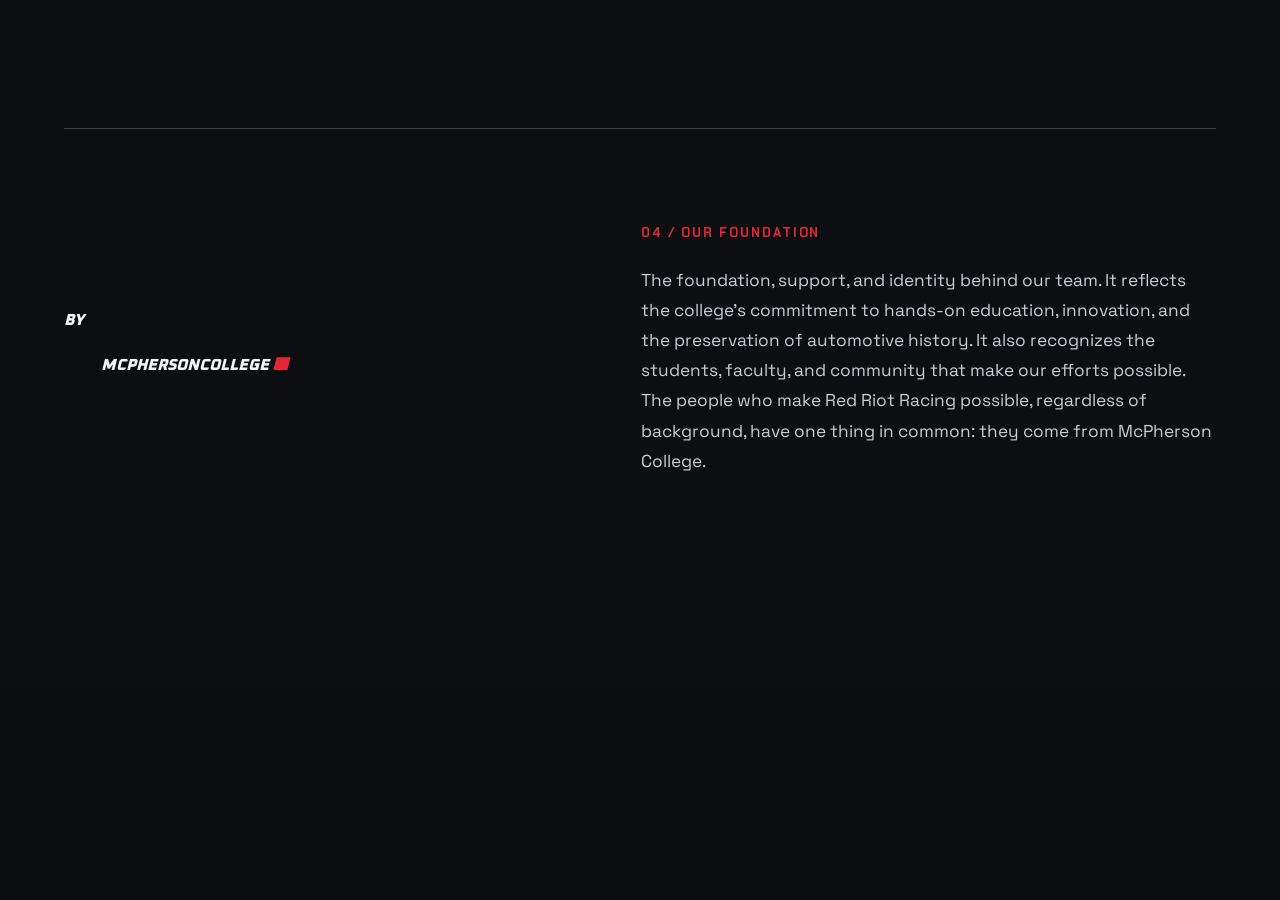
<file: preview.html>
<!doctype html><html><head><meta charset="utf-8"><meta name="viewport" content="width=device-width,initial-scale=1"><link rel="stylesheet" href="red-riot-racing/assets/editorial.css"></head><body style="margin:0;background:#0c0e12;color:white;"><section class="rr-v6-story section-space"><div class="shell"><div class="rr-v6-story-list"><article class="rr-v6-story-row rr-v65-college-story"><div class="rr-v6-story-name rr-v65-college-story-name" aria-label="By McPherson College"><span class="rr-v616-by">BY</span><span class="rr-v616-school"><span>McPHERSON</span><span>COLLEGE<span class="rr-v6-story-period">.</span></span></span></div><div class="rr-v6-story-detail"><span class="rr-v6-story-label">04 / OUR FOUNDATION</span><p>The foundation, support, and identity behind our team. It reflects the college’s commitment to hands-on education, innovation, and the preservation of automotive history. It also recognizes the students, faculty, and community that make our efforts possible. The people who make Red Riot Racing possible, regardless of background, have one thing in common: they come from McPherson College.</p></div></article></div></div></section></body></html>
</file>
<file: red-riot-racing/assets/editorial.css>
@import url('https://fonts.googleapis.com/css2?family=Barlow+Condensed:wght@200;300;400;500;600;700&family=Chakra+Petch:ital,wght@0,400;0,500;0,600;0,700;1,600;1,700&family=Oxanium:wght@300;400;500;600;700;800&family=IBM+Plex+Mono:wght@400;500;600&family=Space+Grotesk:wght@300;400;500;600;700&display=swap');
:root{--black:#0b0c0d;--ink:#111316;--charcoal:#191b1d;--mid:#292c2f;--line:#35383b;--red:#d72532;--red-bright:#f03a46;--paper:#e9e9e5;--white:#f5f5f1;--muted:#a5a7a9;--body:'Space Grotesk',Arial,sans-serif;--display:'Barlow Condensed','Roboto Condensed','Arial Narrow',Impact,sans-serif;--serif:'Chakra Petch','Arial Narrow',sans-serif;--mono:'IBM Plex Mono',monospace;--gutter:clamp(20px,5vw,88px)}
*,*::before,*::after{box-sizing:border-box}html{scroll-behavior:smooth}body{margin:0;background:var(--black);color:var(--white);font:400 16px/1.62 var(--body);-webkit-font-smoothing:antialiased}a{color:inherit;text-decoration:none}a:hover{color:var(--red-bright)}button,input{font:inherit}button{cursor:pointer}button:focus-visible,a:focus-visible{outline:2px solid var(--red-bright);outline-offset:5px}img{max-width:100%;display:block}h1,h2,h3,p{margin:0}p{color:var(--muted)}::selection{background:var(--red);color:white}.shell{width:100%;max-width:1740px;margin:auto;padding-inline:var(--gutter)}.mono,.eyebrow,.micro{font-family:var(--mono);text-transform:uppercase;letter-spacing:.15em;font-size:10px;font-weight:500;line-height:1.8}.red,.dot{color:var(--red-bright)}.dot{display:inline}.light{background:var(--paper);color:var(--ink)}.light p{color:#53595e}.light .eyebrow,.light .mono{color:#575c5f}.rich{font-family:var(--serif);font-weight:700;font-style:italic;letter-spacing:-.055em;text-transform:uppercase;display:inline-block;line-height:1.1}.display{font-family:var(--display);font-weight:300;line-height:.83;letter-spacing:-.035em;text-transform:uppercase}.outlined{-webkit-text-stroke:1px currentColor;color:transparent}.body-copy{max-width:525px;font-size:clamp(15px,1.4vw,18px);line-height:1.85}.view-link{display:inline-flex;align-items:center;gap:20px;border-bottom:1px solid currentColor;padding:10px 0;font-family:var(--mono);font-size:10px;letter-spacing:.1em;text-transform:uppercase;transition:gap .2s,color .2s}.view-link:hover{gap:30px}.view-link span{font-size:20px;font-family:Arial;line-height:1}.button{display:inline-flex;align-items:center;justify-content:space-between;gap:32px;background:var(--red);color:#fff;min-height:53px;padding:12px 18px;font:600 11px var(--mono);letter-spacing:.04em;text-transform:uppercase;transition:background .2s,transform .2s}.button:hover{background:#b51d2b;color:#fff;transform:translateY(-2px)}.button.ghost{background:transparent;border:1px solid #63676a;color:var(--white)}.button.ghost:hover{border-color:var(--red)}.button.pale{background:var(--ink)}
/* Persistent editorial navigation */
.top-strip{height:32px;background:#151719;border-bottom:1px solid #2c2f30;display:flex;align-items:center;justify-content:space-between;padding:0 var(--gutter);color:#b7b7b6}.top-strip span{font:500 9px var(--mono);letter-spacing:.14em;text-transform:uppercase}.top-strip b{color:var(--red);font-weight:500}.site-nav{position:relative;z-index:50;border-bottom:1px solid rgba(255,255,255,.16);background:var(--black)}.nav-inner{padding:12px var(--gutter);min-height:78px;display:flex;align-items:center;justify-content:space-between;gap:30px;max-width:1740px;margin:auto}.wordmark{display:flex;align-items:center;gap:11px;flex-shrink:0;color:var(--white);line-height:1}.brand-monogram{display:flex;align-items:center;justify-content:center;width:43px;height:43px;border:1px solid var(--red);font:700 29px/.8 var(--display);font-style:italic;letter-spacing:-.12em;padding-right:4px;color:var(--white)}.wordmark-main{display:block;font:600 25px/.82 var(--display);letter-spacing:.055em}.wordmark-sub{display:block;font:500 8px var(--mono);letter-spacing:.12em;margin-top:7px;color:#9b9fa1}.nav-links{display:flex;align-items:center;gap:clamp(13px,1.65vw,30px)}.nav-links a:not(.nav-sponsor){font:500 10px var(--mono);letter-spacing:.055em;text-transform:uppercase;color:#bcbebd;white-space:nowrap}.nav-links a:not(.nav-sponsor):hover,.nav-links .current{color:#fff!important}.nav-links .current::after{content:' ';display:block;height:2px;background:var(--red);margin-top:5px}.nav-sponsor{border:1px solid var(--red);padding:11px 16px;font:500 10px var(--mono);letter-spacing:.03em;white-space:nowrap}.nav-sponsor:hover{background:var(--red);color:#fff}.menu-toggle{display:none;border:1px solid #57595b;background:transparent;color:#fff;width:44px;height:42px;font-size:21px}
/* Hero: genuinely new visual composition */
.hero{min-height:760px;position:relative;overflow:hidden;background:radial-gradient(ellipse 60% 55% at 83% 28%,#242023 0,transparent 65%),#0b0c0d}.hero::before{content:'';position:absolute;inset:0;opacity:.13;background:linear-gradient(90deg,transparent calc(100% - 1px),#909090 calc(100% - 1px)) 0 0/12.5% 100%;pointer-events:none}.hero::after{content:'RR / 28';position:absolute;font:300 clamp(160px,25vw,390px)/1 var(--display);letter-spacing:-.03em;color:rgba(255,255,255,.023);right:-1vw;top:70px;white-space:nowrap;pointer-events:none}.hero-top{position:relative;z-index:2;display:flex;align-items:center;justify-content:space-between;padding-top:42px}.hero-top-right{display:flex;gap:45px;align-items:center}.index-circle{width:38px;height:38px;display:grid;place-items:center;border:1px solid var(--red);border-radius:50%;font:500 11px var(--mono);color:var(--red-bright)}.hero-grid{position:relative;z-index:1;display:grid;grid-template-columns:minmax(0,1.37fr) minmax(280px,.7fr);min-height:570px;align-items:center}.hero-copy{position:relative;z-index:3;padding-block:60px 84px}.hero-lede{color:#b9bfc0;display:flex;align-items:center;gap:15px;margin-bottom:27px}.hero-lede::before{content:'';height:1px;width:35px;background:var(--red)}.hero-title{font:300 clamp(90px,10.3vw,190px)/.72 var(--display);letter-spacing:-.034em;text-transform:uppercase;white-space:nowrap}.hero-title .line{display:block}.hero-title .last{margin-top:15px;display:flex;align-items:baseline;gap:.10em}.hero-title .rich{font-size:.88em;letter-spacing:-.055em;line-height:.7;white-space:nowrap;text-transform:none}.hero-title .period{color:var(--red-bright);margin-left:-.05em}.hero-bottom{margin-top:48px;display:flex;align-items:end;gap:35px}.hero-bottom .body-copy{max-width:290px;font-size:14px;line-height:1.75;color:#b2b4b7}.hero-bottom .button{flex-shrink:0}.hero-art{height:100%;position:relative;display:flex;align-items:flex-end;padding:0 0 60px 18px}.empty-bay{width:100%;min-height:355px;position:relative;border-left:1px solid #53565a;border-top:1px solid #53565a;border-right:1px solid #282a2c;border-bottom:1px solid #53565a;background:radial-gradient(ellipse at 60% 40%,#25282a 0%,#121416 65%);overflow:hidden}.empty-bay::before,.machine-bay::before,.portrait-space::before,.product-space::before{content:'';position:absolute;inset:0;background-image:linear-gradient(#fff 1px,transparent 1px),linear-gradient(90deg,#fff 1px,transparent 1px);background-size:45px 45px;opacity:.045;pointer-events:none}.empty-bay::after{content:'';position:absolute;width:130px;height:130px;border:1px solid #414649;left:50%;top:50%;transform:translate(-50%,-50%) rotate(45deg);opacity:.45}.bay-id{position:absolute;left:16px;top:15px;z-index:2;color:#adb0b0}.bay-center{position:absolute;left:22px;bottom:27px;z-index:2}.bay-center strong{display:block;font:300 clamp(42px,4vw,72px)/.88 var(--display);letter-spacing:-.01em;text-transform:uppercase;color:#eee}.bay-center span{display:block;margin-top:14px;color:#999}.bay-corner{position:absolute;right:19px;top:18px;color:var(--red-bright);font:500 12px var(--mono)}.hero-rail{position:relative;z-index:2;border-top:1px solid #494b4d;display:grid;grid-template-columns:repeat(3,1fr);padding-block:16px 25px;gap:10px}.hero-rail div{display:flex;gap:15px;align-items:center}.hero-rail em{font:600 italic 32px var(--serif);color:#c1bfc0}.hero-rail span{color:#a1a5a6}
/* expressive sections */
.section-space{padding:clamp(96px,10vw,178px) 0}.section-topline{display:flex;align-items:center;gap:16px;margin-bottom:47px}.section-topline::after{content:'';height:1px;flex:1;background:currentColor;opacity:.2}.section-number{font:500 12px var(--mono);color:var(--red)}.statement{font:300 clamp(68px,7.7vw,143px)/.87 var(--display);letter-spacing:-.035em;text-transform:uppercase}.statement .rich{font-size:1.05em}.intro-layout{display:grid;grid-template-columns:1.22fr .78fr;gap:clamp(40px,8vw,150px);align-items:end}.intro-layout .body-column{padding-bottom:10px;max-width:420px}.body-column .eyebrow{margin-bottom:22px}.body-column p{font-size:clamp(16px,1.55vw,19px);line-height:1.85;margin-bottom:34px}.intro-statement .line{display:block}.intro-statement .offset{margin-left:13%}.intro-statement .rich{margin-right:.1em}.number-band{display:grid;grid-template-columns:repeat(3,1fr);border-top:1px solid #babbb7;border-bottom:1px solid #babbb7;margin-top:85px}.number-band .item{padding:25px 18px 22px;border-right:1px solid #babbb7}.number-band .item:first-child{padding-left:0}.number-band .item:last-child{border:0}.number-band strong{font:300 clamp(54px,6.5vw,106px)/.85 var(--display);letter-spacing:-.03em;display:block}.number-band small{font:500 10px var(--mono);letter-spacing:.05em;text-transform:uppercase;color:#646968}.signature-band{display:flex;overflow:hidden;white-space:nowrap;background:var(--red);color:#fff;min-height:90px;align-items:center}.signature-band-inner{display:flex;gap:25px;white-space:nowrap;font:300 clamp(37px,5vw,77px)/1 var(--display);letter-spacing:.02em;text-transform:uppercase;padding:12px var(--gutter)}.signature-band i{font:italic 1.12em var(--serif);letter-spacing:-.05em}.signature-band b{font-weight:300;opacity:.55}
.machine-section{background:#161819;overflow:hidden}.machine-header{display:flex;align-items:end;justify-content:space-between;gap:40px;margin-bottom:45px}.machine-header .statement{font-size:clamp(67px,7vw,132px)}.machine-header .body-copy{max-width:345px}.machine-bay{position:relative;min-height:clamp(380px,43vw,690px);border:1px solid #494c4e;overflow:hidden;background:linear-gradient(140deg,#1e2123,#111314 55%,#1c1d1e)}.machine-bay .ghost-figure{position:absolute;top:3%;left:5%;font:200 clamp(210px,37vw,630px)/1 var(--display);letter-spacing:-.08em;color:#fff;opacity:.025;pointer-events:none}.machine-bay .cross{position:absolute;left:50%;top:50%;width:38px;height:38px;transform:translate(-50%,-50%);opacity:.42}.cross::before,.cross::after{content:'';position:absolute;background:var(--red)}.cross::before{width:1px;height:38px;left:50%}.cross::after{height:1px;width:38px;top:50%}.machine-bay .corner-id{position:absolute;top:28px;left:28px;color:#9fa3a5}.machine-bay .corner-year{position:absolute;right:28px;top:28px;color:var(--red-bright)}.machine-bay .corner-caption{position:absolute;bottom:28px;left:28px;max-width:420px}.corner-caption strong{font:300 clamp(45px,5.5vw,100px)/.8 var(--display);display:block}.corner-caption small{display:block;margin-top:20px;color:#979d9e}.machine-bay img{position:absolute;inset:0;width:100%;height:100%;object-fit:cover;z-index:2}.machine-bay.has-photo::before{display:none}.machine-footer{display:flex;justify-content:space-between;gap:20px;margin-top:22px;color:#979d9e}.machine-footer .view-link{color:#fff}
.road{padding:clamp(100px,11vw,190px) 0}.road-head{display:grid;grid-template-columns:.65fr 1fr;align-items:end;gap:40px}.road-head h2{font:300 clamp(85px,12.5vw,225px)/.75 var(--display);letter-spacing:-.06em}.road-head h2 span{display:block}.road-head .rich{font-size:.68em}.road-head .lead{max-width:340px;margin-left:auto}.road-head .lead .eyebrow{display:block;margin-bottom:25px}.road-head .lead p{font-size:18px;line-height:1.7}.road-rule{height:1px;background:#b8b9b5;margin:65px 0 0}.road-steps{display:grid;grid-template-columns:repeat(4,1fr)}.step{border-right:1px solid #b7bab5;min-height:290px;padding:25px 27px 18px;display:flex;flex-direction:column;gap:30px}.step:first-child{padding-left:0}.step:last-child{border-right:0}.step-top{display:flex;justify-content:space-between;color:#646a6b}.step-num{font:200 clamp(75px,7vw,120px)/.85 var(--display);letter-spacing:-.05em;color:#202326}.step h3{font:500 clamp(32px,3vw,54px)/.94 var(--display);letter-spacing:0;text-transform:uppercase}.step p{font-size:12px;max-width:220px;line-height:1.8;color:#6b7273}.road-outro{display:flex;align-items:center;justify-content:space-between;border-top:1px solid #b8bab5;padding-top:25px;margin-top:10px;gap:25px}
/* sponsor: no fake partner names */
.partner-section{background:#0b0c0d;position:relative;overflow:hidden}.partner-section::before{content:'PARTNER';position:absolute;font:300 35vw/.75 var(--display);letter-spacing:-.05em;color:rgba(255,255,255,.02);right:-5%;top:6%;pointer-events:none}.partner-grid{display:grid;grid-template-columns:1.1fr .9fr;gap:clamp(40px,9vw,160px);position:relative;z-index:1}.partner-copy h2{font-size:clamp(79px,9vw,170px)}.partner-copy h2 .rich{font-size:.95em}.partner-copy p{margin:30px 0;max-width:440px}.partner-slot{display:grid;grid-template-columns:1fr 1fr;gap:12px;align-content:center;padding-top:100px}.partner-slot .sponsor-tile{min-height:140px;border:1px solid #4c4e50;display:flex;align-items:center;justify-content:center;flex-direction:column;gap:10px;background:#141617;text-align:center}.sponsor-tile .plus{font:300 35px var(--display);color:var(--red)}.sponsor-tile small{color:#83888a;font:500 9px var(--mono);letter-spacing:.06em}.sponsor-tile.filled{padding:16px;gap:5px}.sponsor-tile.filled img{max-height:60px;max-width:85%;object-fit:contain}.sponsor-tile.filled strong{font:500 16px var(--body)}.sponsor-tile.filled a{font:500 9px var(--mono);color:var(--red-bright)}.partner-slot .sponsor-tile:first-child{grid-column:1/3;min-height:160px}
.people-news{background:#d8d9d5;color:#151718;padding:clamp(90px,10vw,175px) 0}.people-news .eyebrow{color:#676d6e}.people-news .row{display:grid;grid-template-columns:1fr 1fr;gap:clamp(55px,8vw,130px)}.people-news h2{font:300 clamp(77px,7vw,135px)/.85 var(--display);letter-spacing:-.04em;text-transform:uppercase;margin:20px 0 25px}.people-news .rich{font-size:1em}.people-news .panel-line{border-top:1px solid #929896;margin-top:30px;padding-top:25px;display:flex;justify-content:space-between;align-items:center}.people-news p{max-width:400px}.merch-tease{background:var(--paper);color:var(--ink);padding:clamp(95px,11vw,180px) 0;overflow:hidden}.merch-tease .grid{display:grid;grid-template-columns:1fr .9fr;gap:50px;align-items:center}.merch-tease h2{font:300 clamp(70px,9vw,175px)/.8 var(--display);letter-spacing:-.04em;text-transform:uppercase}.merch-tease .rich{font-size:1em}.merch-tease p{max-width:330px;margin:26px 0}.merch-tease .product-space{height:350px;background:#d0d1cc;border:1px solid #b7bab6;position:relative;overflow:hidden;display:flex;align-items:center;justify-content:center}.merch-tease .product-space::before{background-image:linear-gradient(#121212 1px,transparent 1px),linear-gradient(90deg,#121212 1px,transparent 1px);opacity:.04}.product-space strong{font:300 120px/.7 var(--display);color:#aaaead}.product-space .mono{position:absolute;bottom:22px;left:24px;color:#4f5354}.closing{background:var(--red);padding:clamp(100px,11vw,180px) 0;color:white}.closing .eyebrow{color:#ffd9dc}.closing h2{font:300 clamp(85px,13.5vw,248px)/.77 var(--display);letter-spacing:-.055em;text-transform:uppercase;margin:35px 0 50px}.closing h2 .rich{display:block;font-size:.78em}.closing .button{background:#111314}.closing .button:hover{background:#383c3e}.closing .foot{display:flex;justify-content:space-between;gap:35px;align-items:flex-end}.closing .foot p{color:#ffe9e9;max-width:380px}
/* inner pages: expressive, varied art direction */
.page-hero{min-height:520px;padding:72px 0 55px;position:relative;overflow:hidden;background:linear-gradient(130deg,#0b0c0d,#1b1d1f)}.page-hero::after{content:attr(data-ghost);position:absolute;right:-2%;bottom:-5%;font:200 350px/.75 var(--display);color:rgba(255,255,255,.025);pointer-events:none}.page-hero-inner{position:relative;z-index:2;display:grid;grid-template-columns:1.4fr .6fr;align-items:end;gap:30px}.page-hero .eyebrow{display:block;color:#babdbe;margin-bottom:52px}.page-hero h1{font:300 clamp(90px,11.3vw,190px)/.77 var(--display);letter-spacing:-.043em;text-transform:uppercase}.page-hero h1 .rich{font-size:.85em}.page-hero p{max-width:345px;font-size:16px;line-height:1.75;align-self:end;margin-bottom:4px}.page-hero-rule{height:1px;background:#444749;margin-top:65px}.page-hero-meta{display:flex;align-items:center;justify-content:space-between;padding:18px 0 0;color:#8b9192}.editorial-two{display:grid;grid-template-columns:1fr 1fr;gap:clamp(50px,10vw,170px);align-items:start}.editorial-two h2{font:300 clamp(65px,7vw,134px)/.84 var(--display);text-transform:uppercase;letter-spacing:-.035em}.editorial-two p+p{margin-top:24px}.editorial-two .body-copy{max-width:540px}.text-page .body-copy{padding-top:24px}.note-panel{border:1px solid #9da39f;padding:28px;margin-top:32px}.note-panel .eyebrow{display:block;margin-bottom:10px}.note-panel p{font-size:14px}.portrait-grid{display:grid;grid-template-columns:repeat(3,1fr);gap:15px;margin-top:60px}.portrait-card{border:1px solid #4d5153;background:#151719;min-width:0}.portrait-space{height:clamp(250px,27vw,450px);position:relative;display:flex;align-items:center;justify-content:center;overflow:hidden}.portrait-space::after{content:'+';font:300 85px var(--display);color:#4c5355}.portrait-space img{position:absolute;inset:0;width:100%;height:100%;object-fit:cover;z-index:1}.portrait-info{padding:20px 23px 28px;border-top:1px solid #4d5153}.portrait-info h3{font:400 42px/.95 var(--display);text-transform:uppercase}.portrait-info .eyebrow{color:var(--red-bright);display:block;margin-top:10px}.portrait-info p{font-size:13px;margin-top:14px}.leadership-pending{grid-column:1/-1;display:grid;grid-template-columns:1fr 1fr 1fr;gap:15px}.leadership-pending .portrait-card:nth-child(2){transform:translateY(40px)}.leadership-pending .portrait-card:nth-child(3){transform:translateY(80px)}.timeline-page{padding-block:105px 140px}.timeline-page .road-steps{grid-template-columns:repeat(4,1fr)}.timeline-page-intro{margin:30px 0 60px;max-width:580px;font-size:18px}.timeline-list{border-top:1px solid #b8bab6}.timeline-row{display:grid;grid-template-columns:.3fr 1fr .6fr;gap:30px;border-bottom:1px solid #b8bab6;padding:30px 0;align-items:baseline}.timeline-row h3{font:400 clamp(34px,4.2vw,76px)/.95 var(--display)}.timeline-row p{font-size:13px}.timeline-row small{font:500 10px var(--mono);letter-spacing:.1em;color:#626a69}.quote-band{background:var(--red);padding:90px var(--gutter);text-align:center;color:white}.quote-band p{max-width:1100px;margin:0 auto;font:600 italic clamp(38px,5vw,88px)/1.1 var(--serif);color:white}.sponsor-detail{display:grid;grid-template-columns:1fr 1fr;gap:100px}.sponsor-detail h2{font:300 clamp(60px,7.3vw,130px)/.85 var(--display);text-transform:uppercase}.sponsor-detail p{margin:25px 0}.sponsor-list{display:grid;grid-template-columns:repeat(3,1fr);gap:16px;margin-top:55px}.sponsor-list .sponsor-tile{min-height:210px;border:1px solid #888e8b;display:flex;align-items:center;justify-content:center;flex-direction:column;gap:14px;text-align:center;padding:20px}.sponsor-list .sponsor-tile .plus{font:300 55px var(--display);color:var(--red)}.sponsor-list .sponsor-tile strong{font:500 22px var(--display);text-transform:uppercase}.sponsor-list .sponsor-tile small{color:#6c7273;font:500 10px var(--mono)}.sponsor-list a{color:var(--red);font:500 11px var(--mono)}.feed-layout{display:grid;grid-template-columns:.8fr 1.2fr;gap:clamp(30px,8vw,140px);align-items:start}.feed-layout h2{font:300 clamp(70px,7vw,135px)/.87 var(--display);text-transform:uppercase;letter-spacing:-.04em;margin:20px 0 30px}.feed-wrap{background:#1a1d1e;border:1px solid #3e4345;padding:clamp(16px,3vw,35px)}.feed-head{display:flex;justify-content:space-between;align-items:center;border-bottom:1px solid #3e4345;padding-bottom:19px;margin-bottom:25px}.feed-head .eyebrow{color:var(--red-bright)}.embed-fallback{font-size:12px;margin-top:12px}.embed-fallback a{text-decoration:underline;color:#fff}.updates-grid{display:grid;grid-template-columns:repeat(3,1fr);gap:16px}.update-item{border:1px solid #4a5052;padding:27px;min-height:240px}.update-item time{color:var(--red-bright);font:500 10px var(--mono)}.update-item h3{font:400 41px/.95 var(--display);margin:25px 0;text-transform:uppercase}.update-item p{font-size:13px}.merch-display{display:grid;grid-template-columns:repeat(3,1fr);gap:17px}.merch-display .product{border:1px solid #959d9b;background:#dedfda}.merch-display .product-space{height:300px;border-bottom:1px solid #aaa;display:flex;align-items:center;justify-content:center;position:relative;overflow:hidden}.merch-display .product-space strong{font:300 clamp(90px,12vw,190px)/.8 var(--display);color:#c0c3be}.merch-display .product-caption{padding:20px;display:flex;justify-content:space-between;align-items:center}.merch-display .product-caption h3{font:400 37px var(--display);text-transform:uppercase}.merch-display .product-caption span{font:500 10px var(--mono);color:var(--red)}.contact-layout{display:grid;grid-template-columns:1fr .85fr;gap:clamp(40px,9vw,165px)}.contact-layout h2{font:300 clamp(70px,7vw,125px)/.85 var(--display);text-transform:uppercase;margin:15px 0 30px}.contact-list{border-top:1px solid #999f9b;margin-top:50px}.contact-list .line{display:flex;justify-content:space-between;align-items:center;border-bottom:1px solid #999f9b;gap:20px;padding:22px 0}.contact-list .line span{font:500 11px var(--mono);text-transform:uppercase}.contact-list .line a{font:500 clamp(16px,2vw,25px) var(--body);overflow-wrap:anywhere}.contact-list .line.muted a{color:#858987}
/* Footer */
.footer{background:#101214;border-top:1px solid #36393a;padding:82px 0 22px}.footer-grid{display:grid;grid-template-columns:1.45fr .7fr .7fr;gap:50px}.footer .wordmark-main{font-size:34px}.footer .wordmark-sub{font-size:9px}.footer-description{max-width:335px;font-size:14px;line-height:1.8;margin-top:32px}.footer-heading{display:block;font:500 10px var(--mono);letter-spacing:.14em;color:var(--red-bright);text-transform:uppercase;margin-bottom:20px}.footer-links{display:flex;flex-direction:column;gap:13px}.footer-links a,.footer-links span{color:#b5b8b7;font-size:13px}.footer-links a:hover{color:#fff}.footer-bottom{border-top:1px solid #36393a;margin-top:75px;padding-top:17px;display:flex;justify-content:space-between;gap:20px;color:#858c8c;font:500 9px/1.7 var(--mono);letter-spacing:.07em;text-transform:uppercase}
/* motion, responsiveness */
.reveal{opacity:0;transform:translateY(24px);transition:opacity .8s ease,transform .8s ease}.reveal.visible{opacity:1;transform:translateY(0)}.faint-watermark{font:300 155px var(--display);color:#aab0ad;opacity:.16}.spacer-sm{height:55px}.spacer-lg{height:115px}.social-inline{display:flex;gap:20px;flex-wrap:wrap;margin-top:25px}.social-inline a{font:500 11px var(--mono);text-transform:uppercase;border-bottom:1px solid;padding-bottom:5px}.divider-thin{height:1px;background:#414648;margin:50px 0}.white-text{color:#f3f3f0}
@media(max-width:1180px){.nav-links{gap:14px}.nav-links a:not(.nav-sponsor){font-size:9px}.nav-sponsor{font-size:9px}.hero-title{font-size:10vw}.hero-bottom{flex-wrap:wrap}.hero-grid{grid-template-columns:1.3fr .75fr}.partner-grid{gap:55px}.road-steps .step{padding-inline:17px}}
@media(max-width:880px){.top-strip span:last-child{display:none}.nav-inner{min-height:72px}.menu-toggle{display:block}.nav-links{display:none;position:absolute;top:100%;left:0;right:0;background:#121416;padding:20px var(--gutter) 30px;flex-direction:column;align-items:stretch;gap:18px;border-bottom:1px solid #383c3e}.nav-links.open{display:flex}.nav-links a:not(.nav-sponsor){font-size:12px;padding:6px 0}.nav-sponsor{text-align:center}.hero{min-height:0}.hero-grid{grid-template-columns:1fr}.hero-copy{padding:80px 0 25px}.hero-title{font-size:clamp(80px,13.5vw,130px)}.hero-art{padding:10px 0 50px}.empty-bay{min-height:250px}.hero-rail{grid-template-columns:1fr 1fr}.hero-rail div:last-child{display:none}.intro-layout,.partner-grid,.people-news .row,.road-head,.merch-tease .grid,.editorial-two,.sponsor-detail,.contact-layout,.feed-layout{grid-template-columns:1fr}.partner-slot{padding-top:0}.road-head .lead{margin-left:0}.road-steps,.timeline-page .road-steps{grid-template-columns:repeat(2,1fr)}.step:nth-child(2){border-right:0}.step:nth-child(1),.step:nth-child(2){border-bottom:1px solid #b7bab5}.step:nth-child(3){padding-left:0}.portrait-grid{grid-template-columns:repeat(2,1fr)}.leadership-pending{grid-template-columns:1fr 1fr}.leadership-pending .portrait-card:nth-child(3){display:none}.machine-header{display:block}.machine-header .body-copy{margin-top:30px}.page-hero-inner{grid-template-columns:1fr}.page-hero p{margin-top:30px}.footer-grid{grid-template-columns:1.2fr 1fr;gap:40px}.footer-grid>div:first-child{grid-column:1/-1}.sponsor-list,.updates-grid,.merch-display{grid-template-columns:repeat(2,1fr)}}
@media(max-width:570px){.top-strip{height:30px}.top-strip span{font-size:8px}.hero-top-right{gap:12px}.hero-top-right span:first-child{display:none}.hero-top{padding-top:25px}.hero-copy{padding-top:65px}.hero-title{font-size:clamp(62px,15vw,92px)}.hero-title .last{display:block;margin-top:10px}.hero-title .rich{font-size:1.06em}.hero-bottom{margin-top:35px;display:block}.hero-bottom .body-copy{max-width:350px}.hero-bottom .button{margin-top:24px}.hero-rail{grid-template-columns:1fr 1fr;padding-block:14px}.hero-rail em{font-size:25px}.hero-rail span{font-size:8px}.section-space{padding:90px 0}.statement,.machine-header .statement{font-size:clamp(66px,14vw,90px)}.intro-statement .offset{margin-left:0}.number-band{margin-top:55px}.number-band .item{padding:15px 7px}.number-band strong{font-size:51px}.number-band small{font-size:8px;letter-spacing:0}.signature-band{min-height:70px}.signature-band-inner{font-size:35px}.machine-bay{min-height:360px}.machine-bay .corner-caption{bottom:25px;left:20px}.machine-bay .corner-caption strong{font-size:55px}.machine-footer{flex-direction:column}.road-head h2{font-size:105px}.road-steps,.timeline-page .road-steps{grid-template-columns:1fr}.step{min-height:200px;border-right:0!important;border-bottom:1px solid #b7bab5;padding:24px 0!important}.road-outro{display:block}.road-outro .view-link{margin-top:20px}.partner-copy h2{font-size:86px}.partner-slot .sponsor-tile{min-height:120px}.partner-slot .sponsor-tile:first-child{min-height:135px}.people-news h2{font-size:80px}.merch-tease h2{font-size:85px}.merch-tease .product-space{height:280px}.closing h2{font-size:clamp(83px,19vw,130px)}.closing .foot{flex-direction:column;align-items:flex-start}.page-hero{min-height:440px;padding:55px 0 35px}.page-hero h1{font-size:clamp(81px,17vw,125px)}.page-hero .eyebrow{margin-bottom:40px}.page-hero-rule{margin-top:35px}.page-hero-meta{font-size:8px}.portrait-grid,.leadership-pending{grid-template-columns:1fr}.leadership-pending .portrait-card:nth-child(2){transform:none}.leadership-pending .portrait-card:nth-child(3){display:block;transform:none}.portrait-space{height:310px}.timeline-row{grid-template-columns:1fr;gap:10px}.timeline-row h3{font-size:48px}.sponsor-list,.updates-grid,.merch-display{grid-template-columns:1fr}.feed-wrap{padding:12px}.feed-head{display:block}.feed-head a{display:block;margin-top:10px}.footer{padding-top:65px}.footer-grid{grid-template-columns:1fr 1fr;gap:35px 20px}.footer-bottom{display:block}.footer-bottom span{display:block;margin-bottom:10px}.contact-list .line{display:block}.contact-list .line a{display:block;margin-top:12px}}
@media(prefers-reduced-motion:reduce){html{scroll-behavior:auto}.reveal{opacity:1;transform:none;transition:none}.button{transition:none}}

/* RED RIOT V3 / ENGINEERING TYPOGRAPHY AND LAYOUT FIXES */
:root{--futuristic:'Oxanium','Chakra Petch',sans-serif}
body{overflow-x:clip}
.display,.statement,.page-hero h1{line-height:.98}
.rich{font-family:'Chakra Petch','Arial Narrow',sans-serif!important;font-style:italic;font-weight:700;letter-spacing:-.055em;vertical-align:baseline}
/* Each process item has its own space: no scrolling marquee or clipped words. */
.signature-band{min-height:0;overflow:visible;display:block;padding:clamp(34px,4.6vw,76px) 0;background:#d91d2f;position:relative;isolation:isolate}
.signature-band::before{content:'';position:absolute;inset:0;pointer-events:none;opacity:.075;background:repeating-linear-gradient(130deg,transparent 0 130px,#3d0613 130px 160px,transparent 160px 240px)}
.signature-band-inner{position:relative;width:min(100%,1740px);margin:auto;display:grid;grid-template-columns:repeat(6,minmax(0,1fr));gap:clamp(8px,1.1vw,20px);padding:0 var(--gutter);white-space:normal;align-items:center}
.process-item{position:relative;display:flex;flex-direction:column;gap:5px;min-width:0;padding-top:23px;font:300 clamp(19px,2.2vw,43px)/1.1 'Barlow Condensed',sans-serif;letter-spacing:-.025em;text-transform:uppercase;color:#fff;white-space:nowrap}
.process-item::before{content:attr(data-step);position:absolute;top:0;font:500 10px/1 var(--mono);letter-spacing:.14em;color:#ffd7dc}
.process-item:not(:last-child)::after{content:'+';position:absolute;right:-.12em;top:37%;font:300 clamp(14px,1.8vw,28px) var(--display);color:#ffb5bd;transform:translateX(50%)}
.process-item:nth-child(even){transform:translateY(14px)}
.process-item.accent{font-family:'Chakra Petch',sans-serif;font-weight:700;font-style:italic;letter-spacing:-.07em;transform:translateY(13px) skew(-5deg)}
/* Road to 2028. No awkward 20/28 split; clean editorial title and reserved technical bay. */
.road-head-v3{grid-template-columns:minmax(0,1.2fr) minmax(0,.8fr);align-items:stretch;gap:clamp(32px,6vw,95px);min-height:420px}
.road-head-v3 .road-title-wrap{display:flex;flex-direction:column;align-items:flex-start;justify-content:center;min-width:0}
.road-kicker{display:block;margin-bottom:44px;color:#555b5e}
.road-head-v3 h2{font:300 clamp(75px,8.1vw,157px)/.86 var(--display);letter-spacing:-.035em;white-space:nowrap}
.road-head-v3 h2 .road-year{font:500 clamp(82px,9vw,174px)/1 'Oxanium',sans-serif;letter-spacing:-.095em;display:block;margin-top:13px;white-space:nowrap}
.road-lead-rule{margin-top:37px;padding-left:23px;border-left:2px solid var(--red);max-width:570px}
.road-lead-rule p{font:500 clamp(12px,1.2vw,16px)/1.8 var(--mono);letter-spacing:.02em;color:#585d61}
.road-tech-graphic{position:relative;min-height:360px;align-self:stretch;display:grid;place-items:center;overflow:hidden}
.road-tech-orbits{position:absolute;inset:10% -20% -10% 0;border-radius:50% 0 0 0;border-top:1px solid #cfd0ca;background:repeating-radial-gradient(ellipse at 95% 95%,transparent 0 36px,rgba(57,59,61,.095) 37px,transparent 38px 75px);opacity:.85}
.road-placeholder{position:relative;z-index:1;width:78%;min-height:205px;display:flex;flex-direction:column;justify-content:space-between;align-items:flex-start;padding:20px;border:1px solid #bfc2bd;background:rgba(233,233,229,.78)}
.road-placeholder strong{font:600 clamp(34px,3.5vw,69px)/.88 var(--futuristic);letter-spacing:-.06em;color:#1b1d1e}
.road-placeholder .mono{font-size:9px;color:#646c6e}
.tech-cross{position:absolute;z-index:3;font:300 27px var(--mono);color:#888d8d}.tech-cross-a{top:13%;right:3%}.tech-cross-b{bottom:12%;left:2%}
.road-standalone-year{font:500 clamp(88px,12vw,190px)/1 'Oxanium',sans-serif!important;letter-spacing:-.09em!important;white-space:nowrap}
/* Leadership: no hanging serif overlap; offset emphatic PEOPLE in modern italic. */
.leadership-statement{display:flex;flex-direction:column;align-items:flex-start;gap:clamp(10px,1.3vw,22px);font-size:clamp(65px,7vw,130px)!important;line-height:.9!important}
.leadership-statement>span{display:block;max-width:100%;white-space:nowrap}
.leadership-statement>.offset-people{font:700 italic .92em/1.13 'Chakra Petch',sans-serif!important;letter-spacing:-.07em;margin-left:clamp(10px,3.5vw,60px);transform:skew(-5deg)}
/* Premium call-to-action: the thin and heavy lettering do not collide. */
.closing{position:relative;overflow:hidden;isolation:isolate;padding:clamp(95px,9vw,165px) 0;background:#cd1022}
.closing::before{content:'';position:absolute;inset:0;opacity:.12;pointer-events:none;background:linear-gradient(130deg,transparent 10%,#6b0610 10.05%,transparent 10.1%),repeating-linear-gradient(90deg,transparent 0 159px,rgba(255,255,255,.2) 160px,transparent 161px)}
.closing>.shell{position:relative;z-index:1}
.closing .riot-headline{display:flex;flex-direction:column;align-items:flex-start;gap:clamp(13px,2.8vw,45px);font-size:initial!important;line-height:1!important;letter-spacing:normal!important;margin:clamp(40px,5vw,80px) 0 clamp(50px,7vw,110px)}
.riot-prefix{display:block;font:200 clamp(55px,10.3vw,194px)/.97 var(--display);letter-spacing:-.035em;white-space:nowrap;max-width:100%}
.riot-focus{position:relative;display:block;width:fit-content;max-width:100%;font:800 italic clamp(60px,10.1vw,185px)/1.04 'Oxanium','Chakra Petch',sans-serif;letter-spacing:-.09em;white-space:nowrap;transform:skew(-5deg);margin-left:clamp(0px,2vw,30px);padding:0 15px 20px 0}
.riot-focus::after{content:'';position:absolute;left:0;right:13%;bottom:1px;height:2px;background:#fff;box-shadow:30px 0 0 #ff6d79,43px 0 0 #ff9aa2}
/* Store promotion: no details about inventory, print vendors or fulfillment. */
.merch-display .product-caption{min-width:0}
@media(max-width:1180px){.signature-band-inner{grid-template-columns:repeat(3,minmax(0,1fr));row-gap:35px}.process-item{font-size:clamp(25px,3.6vw,45px)}.process-item:nth-child(even),.process-item.accent{transform:none}.process-item:not(:last-child)::after{display:none}}
@media(max-width:880px){.road-head-v3{grid-template-columns:1fr;min-height:0}.road-head-v3 h2{font-size:clamp(88px,13vw,125px)}.road-head-v3 h2 .road-year{font-size:clamp(97px,15vw,155px)}.road-tech-graphic{min-height:290px}.road-placeholder{width:min(85%,480px)}.leadership-statement{font-size:clamp(62px,10vw,105px)!important}.riot-prefix{font-size:clamp(50px,11vw,110px)}.riot-focus{font-size:clamp(51px,10.8vw,115px)}}
@media(max-width:570px){.signature-band-inner{grid-template-columns:repeat(2,minmax(0,1fr));row-gap:30px;column-gap:17px}.process-item{font-size:clamp(23px,7vw,41px)}.road-head-v3 h2{font-size:clamp(70px,15vw,105px)}.road-head-v3 h2 .road-year{font-size:clamp(78px,18vw,125px)}.road-placeholder{min-height:190px}.road-lead-rule p{font-size:11px}.leadership-statement{font-size:clamp(47px,11vw,70px)!important}.leadership-statement>.offset-people{margin-left:15px}.riot-prefix{font-size:clamp(45px,10.6vw,67px)}.riot-focus{font-size:clamp(43px,10.3vw,70px);margin-left:0}.closing .riot-headline{gap:22px}.closing{padding-block:80px}}
@media(max-width:360px){.riot-prefix{font-size:10vw}.riot-focus{font-size:10vw}.leadership-statement{font-size:10.5vw!important}}


/* RED RIOT V4 — DARK-FIRST PREMIUM MOTORSPORT PALETTE.
   White belongs to legible text; no full-page cream/white sections. */
:root{--black:#0b0d10;--ink:#101318;--charcoal:#1a1d22;--mid:#252a31;--line:#323841;--paper:#171b21;--white:#f0f1f2;--muted:#a9b0b9;--red:#d21d30;--red-bright:#f13b4d}
html{background:#0b0d10;color-scheme:dark}
body{background:var(--black);color:var(--white)}
.light{background:#171b21!important;color:var(--white)!important}
.light p,.light .body-copy{color:#b3bbc5!important}
.light .eyebrow,.light .mono{color:#a7b0b9!important}
.light .section-number{color:var(--red-bright)!important}
.light .view-link{color:#e9edf2}
.light .red,.light .dot{color:var(--red-bright)}
.light .number-band{border-color:#3b4149}
.light .number-band .item{border-color:#3b4149}
.light .number-band small{color:#a6b1ba}
.road{background:#11151a!important;color:var(--white)!important}
.road p,.road-lead-rule p{color:#a9b3be!important}
.road-kicker,.road .mono{color:#aeb5c0!important}
.road-tech-orbits{border-color:#454e59;background:repeating-radial-gradient(ellipse at 95% 95%,transparent 0 36px,rgba(160,170,185,.10) 37px,transparent 38px 75px)}
.road-placeholder{background:rgba(23,29,36,.89)!important;border-color:#4d5866!important}
.road-placeholder strong{color:#e9edf2!important}
.road-placeholder .mono{color:#a6b0be!important}
.tech-cross{color:#f13b4d!important}
.machine-section{background:#12161b!important}
.people-news,.partner-section,.merch-tease{background:#101318!important;color:#f0f1f2!important}
.people-news p,.partner-section p,.merch-tease p{color:#aeb5bf!important}
.page-hero{background:#11151a!important;color:#f0f1f2!important}
.page-hero p{color:#aab4bd!important}
.page-hero::after{color:rgba(255,255,255,.025)}
.text-page,.contact-layout,.leadership-pending,.sponsor-detail{color:var(--white)}
.sponsor-detail p,.text-page p,.contact-layout p{color:#b3bbc5!important}
.note-panel{background:#222831!important;border:1px solid #3a414c!important;color:#f0f1f2!important}
.note-panel p{color:#b3bbc5!important}
.portrait-space,.product-space{background:linear-gradient(135deg,#202630,#0f1319)!important;border-color:#404752!important}
.portrait-info,.product-caption{color:#f0f1f2!important}
.portrait-info p{color:#b5bcc5!important}
.sponsor-tile{background:#1d2229!important;color:#e9edf2!important;border-color:#3e4652!important}
.sponsor-tile small{color:#9ba6b4!important}
.timeline-row,.contact-list .line,.panel-line{border-color:#39414b!important}
.timeline-row h3,.contact-list .line a{color:#f0f1f2!important}
.timeline-row p{color:#aeb7c3!important}
.feed-wrap{background:#1a2028!important;border-color:#3c4650!important}
.feed-head{color:#e8edf2!important}
.update-item{background:#1d222a!important;border-color:#39434d!important;color:#f0f1f2!important}
.update-item p{color:#aeb8c4!important}
.product-caption{border-color:#39424d!important}
.footer{background:#0b0d10!important}
/* Sponsor communications get ONE distinctive visual phrase. */
.sponsor-chant{display:flex!important;flex-direction:column;gap:clamp(12px,1.75vw,28px);font-family:'Barlow Condensed',sans-serif!important;line-height:.95!important;letter-spacing:-.035em!important;overflow-wrap:normal}
.sponsor-chant span{font-weight:200;display:block;white-space:nowrap;font-size:clamp(48px,5.7vw,110px)}
.sponsor-chant strong{display:block;font:800 italic clamp(47px,5.3vw,107px)/1.03 'Oxanium','Chakra Petch',sans-serif;letter-spacing:-.08em;white-space:nowrap;transform:skew(-4deg);transform-origin:left}
.sponsor-detail .sponsor-chant{margin:0 0 32px}
.sponsor-detail .sponsor-chant strong{font-size:clamp(42px,4.8vw,88px)}
.partner-copy .sponsor-chant span{font-size:clamp(52px,6.6vw,120px)}
.partner-copy .sponsor-chant strong{font-size:clamp(50px,6vw,112px)}
.merch-tease .sponsor-chant span{font-size:clamp(47px,6vw,112px)}
.merch-tease .sponsor-chant strong{font-size:clamp(46px,5.6vw,105px)}
.page-hero .mini-riot{font:800 italic .79em/1.08 'Oxanium',sans-serif;letter-spacing:-.085em;display:inline-block;transform:skew(-4deg);color:var(--white)}
/* Branded full-red sponsorship section remains intentional high-contrast exception. */
.closing{background:#c9192e!important}
.closing .eyebrow{color:#fff}
.closing p{color:#ffe0e4!important}
/* Keep dark panels visually separate, without white backgrounds. */
.section-space{border-color:#2f353e}
@media(max-width:880px){.sponsor-chant span{font-size:clamp(42px,9vw,85px)}.sponsor-chant strong{font-size:clamp(39px,8.7vw,82px)}.sponsor-detail .sponsor-chant strong{font-size:clamp(36px,8.3vw,75px)}}
@media(max-width:570px){.sponsor-chant span{font-size:clamp(35px,10vw,58px)}.sponsor-chant strong{font-size:clamp(32px,9.1vw,54px)}.partner-copy .sponsor-chant span,.merch-tease .sponsor-chant span{font-size:clamp(35px,10vw,58px)}.partner-copy .sponsor-chant strong,.merch-tease .sponsor-chant strong{font-size:clamp(32px,9vw,54px)}.page-hero .mini-riot{font-size:.68em}}


/* V4 FINAL — approved sponsorship details, otherwise V4 unchanged */
.riot-dot{color:#E32636!important}
/* The approved underline is solid Riot Red — no pink or white ends. */
.riot-focus::after{background:#E32636!important;box-shadow:none!important;right:0!important}
.sponsor-contact-button,.sponsor-detail .button.sponsor-contact-button{background:#E32636!important;color:#fff!important}
.sponsor-contact-button:hover,.sponsor-detail .button.sponsor-contact-button:hover{background:#b8192b!important;color:#fff!important}
/* Centered hierarchy replaces the generic partner tile grid ONLY on sponsor page. */
.sponsor-tiers{margin-top:clamp(38px,5vw,75px);width:100%;color:#F0F1F2;text-align:center}
.sponsor-tier{display:flex;flex-direction:column;align-items:center;justify-content:center;text-align:center;min-width:0;padding:clamp(24px,3.3vw,54px) clamp(14px,3vw,42px) 0;background:transparent}
.sponsor-tier h3{font-family:'Oxanium','Chakra Petch',sans-serif;font-style:italic;font-weight:800;line-height:1.1;letter-spacing:-.045em;text-transform:uppercase;white-space:normal;color:#F0F1F2}
.sponsor-tier-title{padding-top:clamp(48px,6vw,90px)}
.sponsor-tier-title h3{font-size:clamp(45px,5.2vw,89px)}
.sponsor-tier-red h3{font-size:clamp(36px,4.15vw,70px)}
.sponsor-tier-platinum h3{font-size:clamp(32px,3.7vw,60px)}
.sponsor-tier-gold h3{font-size:clamp(29px,3.3vw,52px)}
.sponsor-tier-silver h3{font-size:clamp(27px,3.05vw,47px)}
.sponsor-tier-bronze h3{font-size:clamp(25px,2.85vw,43px)}
.tier-partners{min-height:44px;display:flex;flex-wrap:wrap;justify-content:center;align-items:center;gap:clamp(20px,3vw,48px);margin:clamp(12px,2vw,26px) 0 clamp(18px,2.6vw,36px);max-width:100%}
.tier-reserved{color:#a6afb8;font-size:10px;letter-spacing:.18em}
.tier-partner{display:flex;flex-direction:column;align-items:center;gap:11px;max-width:min(100%,310px);padding:8px 15px}
.tier-partner img{object-fit:contain;width:auto;max-width:260px;max-height:130px;height:auto}
.tier-partner strong{font:500 clamp(17px,2vw,27px)/1.2 'Chakra Petch',sans-serif;color:#f0f1f2;overflow-wrap:anywhere}
.tier-partner .tier-link{font:500 10px/1.6 var(--mono);color:#b9c2cd;border-bottom:1px solid #5f6875;text-transform:uppercase}
.tier-rule{width:100%;height:2px;background:var(--tier-color)}
.sponsor-tier-title{--tier-color:#F0F1F2}
.sponsor-tier-red{--tier-color:#E32636}
.sponsor-tier-platinum{--tier-color:#C9D0D8}
.sponsor-tier-gold{--tier-color:#D5AE52}
.sponsor-tier-silver{--tier-color:#9DA7B1}
.sponsor-tier-bronze{--tier-color:#A77553}
@media(max-width:570px){.sponsor-tier{padding-inline:2px}.sponsor-tier-title h3{font-size:clamp(37px,9vw,56px)}.sponsor-tier-red h3{font-size:clamp(32px,7.8vw,47px)}.sponsor-tier-platinum h3{font-size:clamp(26px,6.5vw,42px)}.sponsor-tier-gold h3{font-size:clamp(25px,6vw,38px)}.sponsor-tier-silver h3{font-size:clamp(24px,5.7vw,35px)}.sponsor-tier-bronze h3{font-size:clamp(23px,5.4vw,33px)}.tier-reserved{font-size:9px}.tier-partners{margin-bottom:21px}}

/* Sponsor tier logo presentation — clearly reserved spaces for future real partner marks */
.tier-partners{width:100%;min-height:0;margin-top:clamp(25px,3vw,42px);margin-bottom:clamp(28px,3.4vw,50px)}
.tier-logo-placements{width:100%;display:flex;justify-content:center;align-items:stretch;flex-wrap:wrap;gap:clamp(12px,2vw,26px)}
.tier-logo-placeholder{box-sizing:border-box;display:flex;flex-direction:column;align-items:center;justify-content:center;gap:15px;width:clamp(130px,18vw,240px);min-height:clamp(92px,10vw,150px);border:1px solid #353c45;background:linear-gradient(155deg,#1a2027,#14191e);color:#788490;transition:border-color .2s ease}
.tier-logo-placeholder-symbol{font:200 30px/1 'Oxanium',sans-serif;color:#646e79}
.tier-logo-placeholder .mono{font-size:9px;letter-spacing:.14em;color:#929ca8}
.sponsor-tier-title .tier-logo-placeholder{width:clamp(175px,28vw,375px);min-height:clamp(140px,16vw,230px)}
.sponsor-tier-red .tier-logo-placeholder{width:clamp(145px,21vw,280px);min-height:clamp(112px,13vw,170px)}
.sponsor-tier-platinum .tier-logo-placeholder{width:clamp(135px,19vw,255px)}
.sponsor-tier-bronze .tier-logo-placeholder,.sponsor-tier-silver .tier-logo-placeholder{width:clamp(125px,17vw,225px);min-height:clamp(90px,9vw,135px)}
.sponsor-tier-title{padding-top:clamp(45px,5vw,75px)}
@media(max-width:570px){.tier-logo-placements{gap:9px}.tier-logo-placeholder{width:calc(50% - 5px);min-height:90px;gap:8px}.tier-logo-placeholder .mono{font-size:8px}.sponsor-tier-title .tier-logo-placeholder{width:calc(50% - 5px);min-height:135px}.sponsor-tier-red .tier-logo-placeholder,.sponsor-tier-platinum .tier-logo-placeholder,.sponsor-tier-silver .tier-logo-placeholder,.sponsor-tier-bronze .tier-logo-placeholder{width:calc(50% - 5px);min-height:94px}.tier-logo-placeholder-symbol{font-size:23px}}


/* V4 Final refinements — November 2026 */
/* Same lettering, tier-specific color only. */
.sponsor-tier-title h3{color:#F0F1F2}
.sponsor-tier-red h3{color:#E32636}
.sponsor-tier-platinum h3{color:#C9D0D8}
.sponsor-tier-gold h3{color:#D5AE52}
.sponsor-tier-silver h3{color:#9DA7B1}
.sponsor-tier-bronze h3{color:#A77553}
/* There can only be one featured title logo placement. */
.sponsor-tier-title .tier-logo-placements{justify-content:center}
.sponsor-tier-title .tier-logo-placeholder{width:min(100%,375px)}
/* Prevent punctuation breaks and ensure punctuation inherits the heading face. */
.punctuation-unit{display:inline-block;white-space:nowrap;max-width:100%;font-family:inherit;font-style:inherit;font-weight:inherit;line-height:inherit;letter-spacing:inherit}
.punctuation-unit>.red,.punctuation-unit>.riot-dot,.merch-riot>.red,.contact-layout .rich>.red{display:inline!important;position:static!important;float:none!important;transform:none!important;vertical-align:baseline!important;font:inherit!important;letter-spacing:inherit!important;color:#E32636!important;white-space:nowrap}
.riot-focus .punctuation-unit{display:inline!important;font:inherit!important;letter-spacing:inherit!important;white-space:nowrap}
.riot-focus .riot-dot{font:inherit!important;letter-spacing:inherit!important;display:inline!important;vertical-align:baseline!important}
/* The dark-page sponsorship accent stays Riot Red. */
.riot-focus::after{background:#E32636!important;box-shadow:none!important}
/* On red background, vivid near-white accent line and dot remain visible. */
.closing .riot-focus::after{background:#FFE9EE!important;box-shadow:none!important;opacity:1!important;height:3px!important}
.closing .riot-dot{color:#FFE9EE!important}
/* Red CTA buttons remain red with white letters. */
.sponsor-detail .sponsor-contact-button{background:#E32636!important;color:#fff!important}
/* The merch headline's emphasized RIOT retains its same current font. */
.merch-riot,.merch-riot .red{color:#E32636!important}
/* Ensure the punctuation after PROGRESS matches the word's font and sizing. */
.contact-layout .rich .red{font:inherit!important;color:#E32636!important;letter-spacing:inherit!important}
@media(max-width:570px){
  .sponsor-tier-title .tier-logo-placeholder{width:min(100%,375px)!important}
  .riot-focus{max-width:100%;padding-right:.2em}
}


/* Final homepage punctuation spacing correction.
   The original .hero-title .period had margin-left:-.05em, causing the
   period to touch the final E in FUTURE. No typography/layout changes. */
.hero-title .period {
  display: inline-block;
  position: static;
  margin-left: .065em;
  letter-spacing: 0;
  transform: none;
  vertical-align: baseline;
  white-space: nowrap;
}


/* V4.5 — focused navigation and CTA refinements; page layouts and typography retained */
/* Bright, invertible CTAs with accessible focus styling and no hover-only dependency. */
.button,.nav-sponsor{transition:background-color .22s ease,color .22s ease,border-color .22s ease,transform .22s ease,box-shadow .22s ease}
.button{border:1px solid transparent;text-align:center;text-decoration:none}
.button:hover,.button:focus-visible{background:#f0f1f2;color:#14171b;transform:translateY(-1px)}
.button.button-white,.button.pale{background:#f0f1f2;color:#15181e;border-color:#f0f1f2}
.button.button-white:hover,.button.button-white:focus-visible,.button.pale:hover,.button.pale:focus-visible{background:#e32636;color:#fff;border-color:#e32636}
.button.ghost{background:transparent;color:#f0f1f2;border:1px solid #878b91}
.button.ghost:hover,.button.ghost:focus-visible{background:#e32636;color:#fff;border-color:#e32636}
/* Sponsorship red button participates in the same inversion behavior. */
.sponsor-detail .sponsor-contact-button,.sponsor-detail .button.sponsor-contact-button{background:#e32636!important;color:#fff!important;border-color:#e32636!important}
.sponsor-detail .sponsor-contact-button:hover,.sponsor-detail .sponsor-contact-button:focus-visible,.sponsor-detail .button.sponsor-contact-button:hover{background:#f0f1f2!important;color:#15181e!important;border-color:#f0f1f2!important}
.closing .button{background:#f0f1f2;color:#15181e;border-color:#f0f1f2}
.closing .button:hover,.closing .button:focus-visible{background:#15181e;color:#fff;border-color:#15181e}
/* Position CTAs as part of their copy groups rather than separate corner decorations. */
.hero-bottom{display:flex;flex-direction:column;align-items:flex-start;gap:24px;margin-top:38px}
.hero-bottom .body-copy{max-width:385px}
.hero-bottom .button{align-self:flex-start}
.road-inline-cta{margin-top:27px}
.road-inline-cta .button{min-width:230px}
.road-outro{justify-content:flex-start}
.partner-copy>.button{margin-top:25px}
.sponsor-detail>div:last-child>.button{margin-top:12px}
.closing .foot{align-items:center;gap:28px}
.closing .foot .button{flex:0 0 auto}
/* Place final sponsor calls to action centrally in their full-width red band. */
.closing .foot{justify-content:center;flex-wrap:wrap}
.closing .foot p{max-width:390px}
/* Make the navigation look considered without changing its branding. */
.nav-links{margin-left:auto;align-items:center;gap:clamp(12px,1.45vw,26px)}
.nav-links a:not(.nav-sponsor){position:relative;padding:11px 0;transition:color .18s ease}
.nav-links a:not(.nav-sponsor)::after{content:'';position:absolute;bottom:3px;left:0;width:100%;height:2px;background:#e32636;transform:scaleX(0);transform-origin:left;transition:transform .22s ease;margin-top:0}
.nav-links a.current::after,.nav-links a:not(.nav-sponsor):hover::after,.nav-links a:not(.nav-sponsor):focus-visible::after{transform:scaleX(1)}
.nav-sponsor{border-color:#e32636;background:transparent;color:#f0f1f2;padding:12px 15px}
.nav-sponsor:hover,.nav-sponsor:focus-visible{background:#e32636;color:#fff}
/* Text-link CTAs: a consistent controlled highlight on interaction. */
.view-link{transition:color .2s ease,border-color .2s ease,gap .2s ease}
.view-link:hover,.view-link:focus-visible{color:#e32636;border-color:#e32636;gap:23px}
@media(max-width:880px){
 .nav-links{margin-left:0;gap:15px}
 .nav-links a:not(.nav-sponsor){align-self:flex-start;padding:7px 0}
 .hero-bottom{display:flex;flex-direction:column;align-items:flex-start}
 .closing .foot{justify-content:flex-start}
}
@media(max-width:570px){
 .hero-bottom{margin-top:34px;display:flex}
 .hero-bottom .button{margin-top:0;max-width:100%}
 .road-inline-cta .button{min-width:0;max-width:100%}
 .closing .foot{display:flex;flex-direction:column;align-items:flex-start}
}
@media(prefers-reduced-motion:reduce){.button,.nav-sponsor,.nav-links a:not(.nav-sponsor)::after{transition:none!important}.button:hover{transform:none}}

/* V4.5.1 — CTA alignment correction. Keep the approved V4 typography and color palette. */
/* The closing call-to-action has a deliberate left edge and predictable vertical rhythm. */
.closing .riot-headline{width:100%;max-width:100%;align-items:flex-start;gap:clamp(18px,2.5vw,34px);margin:clamp(30px,4vw,58px) 0 clamp(32px,4vw,65px)}
.closing .riot-prefix{font-size:clamp(45px,9vw,158px);max-width:100%;}
.closing .riot-focus{font-size:clamp(44px,8.5vw,148px);max-width:100%;margin-left:clamp(0px,2vw,22px);}
/* Prevent the paragraph and button from pulling against opposite corners. */
.closing .foot{display:flex;flex-direction:column;align-items:flex-start;justify-content:flex-start;gap:clamp(18px,2.4vw,30px);max-width:570px;margin:0;}
.closing .foot p{max-width:570px;margin:0;line-height:1.7;}
.closing .foot .button{align-self:flex-start;flex:0 0 auto;margin:0;min-width:0;}
/* Sponsorship content buttons follow their own copy rather than floating beside or below cards. */
.partner-copy{display:flex;flex-direction:column;align-items:flex-start;min-width:0}
.partner-copy>p{margin:26px 0 0}
.partner-copy>.button{align-self:flex-start;margin:24px 0 0}
.sponsor-detail>div:last-child{min-width:0}
.sponsor-detail>div:last-child>.button{display:inline-flex;max-width:100%;margin:18px 0 0}
/* CTA on the roadmap stays attached to the paragraph. */
.road-lead-rule{min-width:0}
.road-inline-cta{margin-top:22px}
.road-inline-cta .button{min-width:0;max-width:100%}
@media(max-width:880px){
 .closing .riot-prefix{font-size:clamp(44px,9.5vw,82px)}
 .closing .riot-focus{font-size:clamp(43px,9.3vw,81px)}
 .closing .foot{align-items:flex-start;justify-content:flex-start;}
}
@media(max-width:570px){
 .closing .riot-headline{margin:32px 0 36px;gap:18px}
 .closing .riot-prefix{font-size:clamp(33px,9.3vw,53px)}
 .closing .riot-focus{font-size:clamp(31px,8.9vw,50px);margin-left:0}
 .closing .foot{gap:20px}
 .closing .foot .button,.partner-copy>.button,.road-inline-cta .button{max-width:100%;white-space:normal;text-align:center}
}

/* Pages CMS custom text overrides: inherit current fonts and spacing */
.cms-custom-headline .cms-headline-line{display:block;max-width:100%;white-space:normal;overflow-wrap:normal}
.cms-custom-period{color:#e32636;display:inline-block;margin-inline-start:.075em;white-space:nowrap}
.cms-announcement{background:#e32636;color:#fff;text-align:center;padding:10px 20px;font:500 12px/1.5 'Chakra Petch',sans-serif;letter-spacing:.1em;text-transform:uppercase}
[hidden]{display:none!important}


/* V4.7 — Approved editorial announcement layout. Scoped to Updates journal only. */
.updates-grid{display:flex!important;flex-direction:column;gap:0!important;margin-top:clamp(20px,3vw,44px)}
.updates-grid .update-item{display:grid!important;grid-template-columns:clamp(150px,22%,245px) minmax(0,1fr);align-items:stretch;gap:0;min-height:0!important;padding:clamp(28px,4.5vw,58px) 0!important;border:0!important;border-top:1px solid #454950!important;border-radius:0!important;background:transparent!important;color:#f0f1f2!important}
.updates-grid .update-item:last-child{border-bottom:1px solid #454950!important}
.updates-grid .update-date{padding:4px clamp(18px,3vw,42px) 4px 0;min-width:0;display:flex;align-items:center;justify-content:flex-start}
.updates-grid .update-date time{display:flex;flex-direction:column;align-items:flex-start;gap:clamp(3px,.5vw,8px);color:#f0f1f2;letter-spacing:normal;font:inherit}
.updates-grid .update-month{font:500 clamp(15px,1.55vw,23px)/1.1 'Chakra Petch',sans-serif;letter-spacing:.10em;color:#d4d9de;text-transform:uppercase}
.updates-grid .update-year{font:500 clamp(62px,7vw,105px)/.88 'Oxanium','Chakra Petch',sans-serif;letter-spacing:-.09em;color:#f0f1f2;white-space:nowrap;font-variant-numeric:tabular-nums}
.updates-grid .update-year-accent{color:#e32636}
.updates-grid .update-copy{min-width:0;border-left:2px solid #f0f1f2;padding:8px 0 8px clamp(24px,4.2vw,65px);display:flex;flex-direction:column;justify-content:center}
.updates-grid .update-copy h3{font:400 clamp(35px,5.4vw,77px)/1.05 'Barlow Condensed','Oxanium',sans-serif;letter-spacing:-.025em;text-transform:none;color:#f0f1f2;overflow-wrap:break-word;margin:0 0 clamp(12px,1.6vw,20px)}
.updates-grid .update-title-period{color:#e32636;margin-left:.07em;white-space:nowrap}
.updates-grid .update-copy p{font:400 clamp(14px,1.5vw,19px)/1.65 'Chakra Petch',sans-serif;color:#b4bac3!important;max-width:750px;margin:0}
.updates-grid .update-photo{display:block;width:min(100%,720px);height:auto;max-height:500px;object-fit:contain;object-position:left center;margin-top:clamp(20px,2.5vw,32px)}
.updates-grid .update-item-empty{grid-template-columns:1fr}
.updates-grid .update-item-empty .update-copy{border-left:0;padding-left:0}
@media(max-width:720px){
 .updates-grid .update-item{grid-template-columns:1fr;padding:30px 0!important}
 .updates-grid .update-date{padding:0 0 18px;align-items:flex-start}
 .updates-grid .update-date time{flex-direction:row;align-items:baseline;gap:13px}
 .updates-grid .update-month{font-size:17px}
 .updates-grid .update-year{font-size:clamp(49px,12.5vw,78px)}
 .updates-grid .update-copy{padding:20px 0 4px 23px;border-left:2px solid #f0f1f2}
 .updates-grid .update-copy h3{font-size:clamp(37px,9vw,65px)}
}

/* V5 PREVIEW — official Red Riot Racing identity, logo source: supplied final PDF. */
:root{--red:#cb1b26;--red-bright:#ed2233}
.site-nav{background:#08090b!important;border-bottom:1px solid #292a2e!important}
.nav-inner{min-height:95px!important}.wordmark{display:inline-flex;align-items:center!important;min-width:150px!important;text-decoration:none!important}.rr-official-logo{display:block;width:clamp(148px,14vw,188px);height:auto;object-fit:contain}.footer .rr-official-logo{width:200px}.nav-links .nav-sponsor{background:#cb1b26!important;color:white!important;padding:14px 19px!important;border:1px solid #cb1b26!important}.nav-links .nav-sponsor:hover{background:white!important;color:#101010!important}.rr-red{color:#cf1b2b!important}
.rr-v5-hero{padding:0!important;background:#090a0c!important;color:#f5f5f5!important;border-left:8px solid #c91928}.rr-v5-hero>.shell{padding-top:34px}.rr-v5-kicker{font:700 14px/1.4 'Chakra Petch',sans-serif;letter-spacing:.12em;color:#e12a38;margin-bottom:32px}.rr-v5-hero-grid{display:grid;grid-template-columns:minmax(0,1.15fr) minmax(320px,.7fr);gap:6vw;align-items:center;padding-bottom:35px}.rr-v5-title{display:flex!important;flex-direction:column!important;align-items:flex-start!important;font:800 clamp(54px,6.7vw,115px)/.97 'Barlow Condensed',Impact,sans-serif!important;letter-spacing:.005em!important;margin:0!important;color:#f3f3f3!important}.rr-v5-title span{display:block!important;white-space:nowrap!important}.rr-v5-hero .hero-bottom{margin:25px 0 0!important;max-width:650px}.rr-v5-hero .hero-bottom p{color:#b5b9bf!important;line-height:1.7}.rr-v5-hero .hero-lede{font-weight:600;color:#dadce0;letter-spacing:.08em;margin-bottom:20px}.rr-v5-hero-side{display:flex;flex-direction:column;gap:12px;background:#101114;border:1px solid #323337;padding:30px;min-height:320px;justify-content:center}.rr-v5-hero-side strong{font:800 clamp(26px,2.6vw,41px)/1 'Barlow Condensed',sans-serif}.rr-v5-small{font:500 11px/1.4 'Chakra Petch',sans-serif;color:#a9acb2;letter-spacing:.1em}.rr-v5-biglogo{width:100%;height:auto;display:block;object-fit:contain}.rr-v5-redline{height:2px;background:#cf1b2b}.rr-v5-stripe{display:flex;justify-content:space-between;align-items:center;gap:20px;margin-inline:calc(-1 * min(4vw,50px));padding:19px min(4vw,50px);background:#1a1c20;border-top:1px solid #303137;font:600 14px 'Barlow Condensed',sans-serif;letter-spacing:.06em}.rr-v5-stripe strong{font-size:20px}.rr-v5-stripe span:last-child{color:#e32332}.rr-v5-sponsor-teaser{background:#0d0f11;padding:65px 0;border-bottom:1px solid #292c30}.rr-v5-sponsor-row{display:grid;grid-template-columns:minmax(0,1.4fr) minmax(250px,.6fr);gap:6vw;align-items:center}.rr-v5-sponsor-row h2{font:800 clamp(45px,4.6vw,82px)/1 'Barlow Condensed',sans-serif;letter-spacing:.01em;margin:15px 0}.rr-v5-sponsor-row p{max-width:750px;color:#aeb3bc;line-height:1.8}.rr-v5-packet-box{border:1px solid #373a40;background:#1c1f24;padding:27px 30px;display:flex;flex-direction:column;gap:17px}.rr-v5-packet-box strong{font:700 23px 'Barlow Condensed',sans-serif}.rr-v5-packet-box a{font:700 14px 'Chakra Petch',sans-serif;color:#ef2a38;text-decoration:none}.rr-v5-packet-box span{font:600 12px 'Chakra Petch',sans-serif;color:#aab0b9}.rr-v5-packet-box a:hover{text-decoration:underline}
@media(max-width:950px){.rr-v5-hero-grid{grid-template-columns:1fr}.rr-v5-hero-side{max-width:590px}.rr-v5-sponsor-row{grid-template-columns:1fr}.rr-v5-title{font-size:clamp(48px,11vw,95px)!important}.rr-v5-stripe{flex-wrap:wrap}}
@media(max-width:560px){.nav-inner{min-height:75px!important}.rr-official-logo{width:140px}.rr-v5-kicker{font-size:10px}.rr-v5-title{font-size:clamp(39px,10.2vw,61px)!important}.rr-v5-hero-side{padding:18px;min-height:0}.rr-v5-stripe strong{font-size:15px}.rr-v5-stripe{font-size:11px}.rr-v5-sponsor-row h2{font-size:43px}}

/* V5.1 — sponsor wording, authentic alternate logo, editorial leadership roster */
.rr-v51-light-logo{display:block;max-width:min(100%,300px);height:auto;object-fit:contain;margin-top:24px;border:1px solid #d2d3d3;background:#fff;padding:8px}
.rr-v51-revised-heading strong,.rr-v51-closing-headline .riot-focus{color:#e32636!important}
.rr-v51-closing-headline .riot-prefix{font-size:clamp(50px,7.4vw,118px)!important;line-height:1.03!important;white-space:normal!important}
.rr-v51-closing-headline .riot-focus{font-size:clamp(68px,10vw,160px)!important;line-height:1.02!important}
.rr-v51-packet-logo{width:clamp(155px,17vw,230px);height:auto;display:block;object-fit:contain;margin-bottom:8px}
.rr-v51-roster{display:block!important;margin-top:clamp(40px,7vw,95px)!important}
.rr-v51-directors{display:grid;grid-template-columns:repeat(2,minmax(0,1fr));gap:clamp(20px,4vw,60px);max-width:1120px;margin:0 auto clamp(65px,8vw,130px)}
.rr-v51-person{min-width:0}
.rr-v51-photo{background:#1b1f25;position:relative;overflow:hidden;aspect-ratio:4/4.6;border:1px solid #42464f}
.rr-v51-photo img{display:block;width:100%;height:100%;object-fit:cover}
.rr-v51-portrait-monogram{position:absolute;inset:0;display:flex;align-items:center;justify-content:center;background:linear-gradient(145deg,#2a2f35,#15191f);color:#404751;font:800 clamp(42px,6vw,105px)/1 'Barlow Condensed',sans-serif}
.rr-v51-info{padding:14px 0 10px;border-top:2px solid #e32636;margin-top:10px}
.rr-v51-info .eyebrow{display:block;color:#f13b48!important;letter-spacing:.08em;margin-bottom:9px}
.rr-v51-info h3{font:700 clamp(21px,2.2vw,35px)/1.1 'Barlow Condensed',sans-serif;color:#f2f2f2;text-transform:uppercase;margin:0 0 8px}
.rr-v51-info p{font-size:13px;color:#b6bac2;line-height:1.65;margin-top:10px}
.rr-v51-person-director .rr-v51-photo{aspect-ratio:4/3.75}
.rr-v51-person-director .rr-v51-info h3{font-size:clamp(31px,3vw,50px)}
.rr-v51-person-director .rr-v51-portrait-monogram{font-size:clamp(75px,10vw,145px)}
.rr-v51-divisions{display:grid;grid-template-columns:minmax(0,1.15fr) minmax(0,1fr);gap:clamp(28px,5vw,85px);align-items:start}
.rr-v51-division-title{border-bottom:1px solid #545960;margin-bottom:26px;padding-bottom:17px}
.rr-v51-division-title .eyebrow{color:#e32636!important}
.rr-v51-division-title h2{font:800 clamp(45px,5vw,85px)/.95 'Barlow Condensed',sans-serif;color:#f5f5f5;margin-top:12px}
.rr-v51-leads{display:grid;grid-template-columns:repeat(2,minmax(0,1fr));gap:26px 20px}
.rr-v51-person-lead .rr-v51-info h3{font-size:clamp(23px,2vw,32px)}
.rr-v51-finance{border-top:1px solid #454a51;margin-top:38px;padding-top:24px}
.rr-v51-finance>.eyebrow{display:block;margin-bottom:23px;color:#e32636!important}
.rr-v51-person-sublead .rr-v51-photo{aspect-ratio:4/3.8}
.rr-v51-person-sublead .rr-v51-info h3{font-size:clamp(20px,1.8vw,26px)}
.rr-v51-extra{margin-top:60px;border-top:1px solid #454a51;padding-top:25px}
.rr-v51-extra>.eyebrow{display:block;margin-bottom:23px}
.rr-v51-extra .rr-v51-leads{grid-template-columns:repeat(4,minmax(0,1fr))}
@media(max-width:1000px){.rr-v51-divisions{grid-template-columns:1fr}.rr-v51-leads{grid-template-columns:repeat(3,minmax(0,1fr))}.rr-v51-extra .rr-v51-leads{grid-template-columns:repeat(3,minmax(0,1fr))}}
@media(max-width:650px){.rr-v51-directors{grid-template-columns:1fr;max-width:430px;margin-bottom:60px}.rr-v51-leads{grid-template-columns:repeat(2,minmax(0,1fr));gap:22px 14px}.rr-v51-extra .rr-v51-leads{grid-template-columns:repeat(2,minmax(0,1fr))}.rr-v51-info h3{font-size:22px}.rr-v51-revised-heading strong{font-size:clamp(42px,12vw,75px)!important}.rr-v51-closing-headline .riot-prefix{font-size:clamp(40px,9vw,70px)!important}.rr-v51-closing-headline .riot-focus{font-size:clamp(52px,12vw,90px)!important}.rr-v51-person-director .rr-v51-photo{aspect-ratio:4/3.6}}

/* V5.2 — additional social prominence, equal lead portrait scale, transparent official logo, merch ideas */
.rr-v51-light-logo{border:0!important;background:transparent!important;padding:0!important;max-width:min(100%,320px)}
.rr-v52-nav-social{display:flex;align-items:center;gap:7px;margin-inline:8px}
.rr-v52-nav-social .rr-v52-social-link{padding:7px 9px;color:#f1f1f1;border:1px solid #3a3d45;background:#20232a;text-decoration:none;display:inline-flex;gap:7px;align-items:center;font-size:10px;letter-spacing:.03em;white-space:nowrap}
.rr-v52-nav-social .rr-v52-social-link:hover{background:#cf2631;border-color:#cf2631;color:white}
.rr-v52-nav-social .rr-v52-social-symbol{font-size:17px;font-weight:800;line-height:1}
.rr-v52-nav-social .rr-v52-social-name{display:none}
.rr-v52-social-section{background:#13151a;color:white;border-top:1px solid #353940;border-bottom:1px solid #353940}
.rr-v52-social-main{display:grid;grid-template-columns:1.15fr .85fr;gap:clamp(25px,6vw,100px);margin-top:45px;align-items:stretch}
.rr-v52-social-heading{font:800 clamp(65px,10vw,170px)/.88 'Barlow Condensed',sans-serif;letter-spacing:-.045em;text-transform:uppercase;color:#f8f8f8;margin:28px 0}
.rr-v52-social-heading span{color:#e32636;font-style:italic}
.rr-v52-social-copy>p{max-width:530px;color:#b7bbc4;font-size:clamp(16px,1.5vw,21px);line-height:1.6;margin:22px 0 31px}
.rr-v52-social-buttons{display:flex;gap:12px;flex-wrap:wrap}
.rr-v52-social-buttons .rr-v52-social-link{display:inline-flex;align-items:center;gap:12px;background:#e32636;color:white;padding:15px 20px;font-weight:800;font-family:'Barlow Condensed',sans-serif;font-size:20px;letter-spacing:.025em;text-decoration:none;text-transform:uppercase}
.rr-v52-social-buttons .rr-v52-social-link:hover{background:#fff;color:#151515}
.rr-v52-social-symbol{font-weight:900;font-size:24px;line-height:1}
.rr-v52-featured{padding:clamp(25px,4vw,54px);border:1px solid #3e424c;background:linear-gradient(140deg,#22262f,#0a0c0f);display:flex;flex-direction:column;align-items:flex-start;justify-content:space-between;min-height:400px;gap:30px}
.rr-v52-featured-top{display:flex;flex-wrap:wrap;justify-content:space-between;width:100%;gap:10px;font-size:10px;letter-spacing:.14em;color:#a8acb3}
.rr-v52-featured>img{max-height:145px;max-width:88%;width:auto;height:auto;object-fit:contain;align-self:center}
.rr-v52-featured>p{color:#c0c4cb;max-width:330px;font-size:16px;line-height:1.6}
.rr-v52-featured>a{font-weight:800;font-size:14px;letter-spacing:.07em;color:#fff;text-underline-offset:6px}
.rr-v52-footer-social{display:flex;justify-content:space-between;align-items:center;gap:18px;flex-wrap:wrap;border-top:1px solid #444a52;padding:25px 0;margin-top:38px}
.rr-v52-footer-social>strong{font:800 clamp(28px,3vw,45px)/1 'Barlow Condensed',sans-serif;color:#f2f2f2}
.rr-v52-footer-social>div{display:flex;gap:12px;flex-wrap:wrap}
.rr-v52-footer-social .rr-v52-social-link{display:flex;align-items:center;gap:8px;color:#fff;border:1px solid #616670;padding:10px 15px;text-decoration:none;font-weight:700;font-size:13px}
.rr-v52-footer-social .rr-v52-social-link:hover{background:#e32636;border-color:#e32636}
/* directors largest, head medium, all leads exactly equal regardless of reporting line */
.rr-v51-person-head{max-width:420px;margin-bottom:32px}
.rr-v51-person-head .rr-v51-photo{aspect-ratio:4/4.2}
.rr-v51-person-head .rr-v51-info h3{font-size:clamp(26px,2.3vw,36px)}
.rr-v51-person-lead .rr-v51-photo{aspect-ratio:4/4.6!important}
.rr-v51-person-lead .rr-v51-info h3{font-size:clamp(22px,2vw,32px)!important}
.rr-v51-finance{margin-top:0;padding-top:0;border:0}
.rr-v51-finance>.eyebrow{margin-bottom:23px}
.rr-v51-business>.rr-v51-leads{display:grid;grid-template-columns:1fr 1fr}
.rr-v51-business>.rr-v51-leads .rr-v51-person-head{grid-column:1 / -1;max-width:min(100%,380px);margin:0 auto 25px;width:100%}
.rr-v51-finance .rr-v51-leads{grid-template-columns:repeat(2,minmax(0,1fr))}
/* concept merchandise, no buying links until official availability */
.rr-v52-merch-grid{display:grid!important;grid-template-columns:repeat(5,minmax(0,1fr))!important;gap:18px!important;margin-top:50px}
.rr-v52-merch-item{min-width:0;display:flex;flex-direction:column;gap:10px}
.rr-v52-merch-visual{aspect-ratio:4/4.8;background:#e5e5e2;border:1px solid #cbcbc8;position:relative;display:flex;align-items:center;justify-content:center;overflow:hidden;padding:22px}
.rr-v52-merch-visual>img{display:block;width:100%;height:100%;object-fit:contain}
.rr-v52-merch-visual>.rr-v52-merch-placeholder{max-width:78%;height:auto;max-height:135px;opacity:.72}
.rr-v52-merch-number{position:absolute;top:12px;left:12px;color:#7e7e7c;font:700 12px 'Chakra Petch',sans-serif}
.rr-v52-merch-details h3{color:#1b1b1b;font:700 clamp(18px,1.8vw,29px)/1.02 'Barlow Condensed',sans-serif;text-transform:uppercase;margin:5px 0 6px}
.rr-v52-merch-details>span{color:#666;font-size:10px;letter-spacing:.12em;text-transform:uppercase}
.rr-v52-merch-status{font-size:10px;letter-spacing:.05em;font-weight:700;color:#a72732;text-transform:uppercase;margin-top:auto}
@media(max-width:1250px){.rr-v52-merch-grid{grid-template-columns:repeat(4,minmax(0,1fr))!important}.rr-v52-nav-social{margin-inline:0}}
@media(max-width:950px){.rr-v52-social-main{grid-template-columns:1fr}.rr-v52-featured{min-height:300px}.rr-v52-merch-grid{grid-template-columns:repeat(3,minmax(0,1fr))!important}.rr-v52-nav-social{flex-wrap:wrap;gap:8px;margin:12px 0}.rr-v52-nav-social .rr-v52-social-name{display:inline}}
@media(max-width:650px){.rr-v52-merch-grid{grid-template-columns:repeat(2,minmax(0,1fr))!important;gap:13px!important}.rr-v52-merch-visual{padding:14px}.rr-v52-social-heading{font-size:clamp(58px,15vw,96px)}.rr-v52-social-buttons .rr-v52-social-link{font-size:17px;padding:12px 15px}.rr-v52-featured{padding:25px;min-height:300px}.rr-v51-business>.rr-v51-leads .rr-v51-person-head{max-width:270px}.rr-v51-business>.rr-v51-leads{grid-template-columns:repeat(2,minmax(0,1fr))}}

/* Match portrait geometry across all Engineering and Business Lead roles. */
.rr-v51-divisions{grid-template-columns:repeat(2,minmax(0,1fr))!important}
.rr-v51-person-lead .rr-v51-photo{width:100%;aspect-ratio:4/4.6!important}
@media(max-width:1000px){.rr-v51-divisions{grid-template-columns:1fr!important}}

/* V5.3 — merch proposals grouped by actual product, rather than generic labels */
.rr-v53-merch-group{margin-top:clamp(32px,5vw,72px)}
.rr-v53-merch-group-heading{display:flex;align-items:end;justify-content:space-between;flex-wrap:wrap;gap:12px;border-bottom:1px solid #bdbdb9;padding-bottom:14px}
.rr-v53-merch-group-heading h3{font:800 clamp(30px,4vw,58px)/.95 'Barlow Condensed',sans-serif;letter-spacing:-.025em;color:#191919;margin:0}
.rr-v53-merch-group-heading .eyebrow{font-size:10px;color:#656565}
.rr-v53-merch-group .rr-v52-merch-grid{margin-top:24px!important}
.rr-v53-merch-group .rr-v52-merch-details>span{letter-spacing:.07em}
@media(max-width:650px){.rr-v53-merch-group-heading{align-items:start;flex-direction:column;gap:8px}.rr-v53-merch-group .rr-v52-merch-grid{margin-top:16px!important}}

/* V5.4 FIX — readable, editorial merchandise concepts; never impersonate finished products. */
.rr-v53-merch-group .rr-v52-merch-grid {grid-template-columns:repeat(3,minmax(0,1fr))!important;gap:clamp(14px,2vw,28px)!important;}
.rr-v53-merch-group .rr-v52-merch-item {background:#1a1e24;border:1px solid #3a4049;gap:0;overflow:hidden;}
.rr-v53-merch-group .rr-v52-merch-visual {aspect-ratio:4/3;min-height:175px;background:radial-gradient(circle at 82% 7%,#303740,#1d222a 65%);border:none;border-bottom:1px solid #3a4049;padding:0;}
.rr-v53-merch-group .rr-v52-merch-visual:has(img) {padding:16px;}
.rr-v54-merch-placeholder {width:100%;height:100%;display:flex;flex-direction:column;justify-content:space-between;align-items:flex-start;padding:25px;gap:15px;position:relative;isolation:isolate;color:#f5f5f5;}
.rr-v54-merch-placeholder:before {content:'';position:absolute;inset:0;z-index:-1;background:linear-gradient(90deg,transparent 98%,rgba(255,255,255,.04) 98%),linear-gradient(transparent 98%,rgba(255,255,255,.04) 98%);background-size:44px 44px;}
.rr-v54-merch-mark,.rr-v54-merch-caption {font:500 10px/1.4 'IBM Plex Mono',monospace;letter-spacing:.11em;color:#9aa3ad;}
.rr-v54-merch-placeholder strong {font:700 clamp(28px,3.3vw,52px)/.9 'Barlow Condensed',sans-serif;color:#f3f4f4;text-transform:uppercase;letter-spacing:-.02em;max-width:95%;}
.rr-v53-merch-group .rr-v52-merch-details {padding:18px 20px 8px;}
.rr-v53-merch-group .rr-v52-merch-details h3 {color:#f2f3f4!important;font:600 clamp(25px,2.5vw,35px)/1 'Barlow Condensed',sans-serif!important;margin:0 0 10px;}
.rr-v53-merch-group .rr-v52-merch-details>span {color:#afb5be!important;letter-spacing:.1em;}
.rr-v53-merch-group .rr-v52-merch-status {padding:8px 20px 20px;color:#f04354!important;margin:0;}
.rr-v53-merch-group .rr-v52-merch-number {color:#ccd0d5!important;z-index:2;top:15px;right:16px;left:auto;}
.rr-v53-merch-group .rr-v53-merch-group-heading h3 {color:inherit!important;}
@media(max-width:980px){.rr-v53-merch-group .rr-v52-merch-grid {grid-template-columns:repeat(2,minmax(0,1fr))!important;}}
@media(max-width:600px){.rr-v53-merch-group .rr-v52-merch-grid {grid-template-columns:1fr!important;}.rr-v53-merch-group .rr-v52-merch-visual{aspect-ratio:5/3;min-height:170px}.rr-v54-merch-placeholder strong{font-size:44px;}}


/* V5.5 — leadership centered: complete and incomplete rows, labels and profiles.
   Keep director > head > lead sizing, with all lead cards identical. */
.rr-v51-roster-section .rr-v51-directors {justify-content:center;justify-items:center;align-items:start;}
.rr-v51-roster-section .rr-v51-directors > .rr-v51-person {width:100%;max-width:540px;}
.rr-v51-roster-section .rr-v51-division-title {text-align:center;}
.rr-v51-roster-section .rr-v51-leads,
.rr-v51-roster-section .rr-v51-business > .rr-v51-leads,
.rr-v51-roster-section .rr-v51-finance .rr-v51-leads,
.rr-v51-roster-section .rr-v51-extra .rr-v51-leads {
  display:flex!important;
  flex-wrap:wrap;
  justify-content:center;
  align-items:flex-start;
  gap:clamp(20px,2.3vw,32px) clamp(14px,2vw,24px);
}
/* Two even, equal-size slots per division; an odd final profile stays centered. */
.rr-v51-roster-section .rr-v51-leads > .rr-v51-person {
  flex:0 1 calc((100% - clamp(14px,2vw,24px))/2);
  width:calc((100% - clamp(14px,2vw,24px))/2);
  max-width:none;
  min-width:0;
  margin:0;
}
.rr-v51-roster-section .rr-v51-business > .rr-v51-leads > .rr-v51-person-head {
  flex:0 1 min(100%,380px);
  width:min(100%,380px);
  max-width:380px;
  margin:0 auto clamp(22px,3vw,36px);
}
.rr-v51-roster-section .rr-v51-person {text-align:center;}
.rr-v51-roster-section .rr-v51-info {text-align:center;}
.rr-v51-roster-section .rr-v51-info .eyebrow,
.rr-v51-roster-section .rr-v51-info h3,
.rr-v51-roster-section .rr-v51-info p {text-align:center;}
.rr-v51-roster-section .rr-v51-finance > .eyebrow,
.rr-v51-roster-section .rr-v51-extra > .eyebrow {display:block;text-align:center;}
.rr-v51-roster-section .rr-v51-photo {margin-inline:auto;}
@media(max-width:650px){
  .rr-v51-roster-section .rr-v51-directors {grid-template-columns:1fr;}
  .rr-v51-roster-section .rr-v51-directors > .rr-v51-person {max-width:430px;}
  .rr-v51-roster-section .rr-v51-leads > .rr-v51-person {flex-basis:calc((100% - 14px)/2);width:calc((100% - 14px)/2);}
  .rr-v51-roster-section .rr-v51-business > .rr-v51-leads > .rr-v51-person-head {flex-basis:min(100%,300px);width:min(100%,300px);}
}
@media(max-width:420px){
  .rr-v51-roster-section .rr-v51-leads > .rr-v51-person {flex-basis:min(100%,290px);width:min(100%,290px);}
}

/* V5.6 — full-scale homepage mission statement. Live editable from site.json. */
.rr-v56-mission{position:relative;background:#0b0e12;color:#f4f5f7;overflow:hidden;border-left:8px solid #e32636;padding:clamp(85px,11vw,178px) 0 clamp(88px,10vw,160px);isolation:isolate}
.rr-v56-mission:before{content:"";position:absolute;inset:0 0 0 52%;z-index:-1;opacity:.19;pointer-events:none;background:repeating-linear-gradient(116deg,transparent 0 57px,#56606b 58px,transparent 59px)}
.rr-v56-mission .rr-v56-mission-shell{position:relative}
.rr-v56-mission-eyebrow{display:flex;align-items:center;gap:26px;margin-bottom:clamp(48px,6vw,102px)}
.rr-v56-mission-eyebrow h2{margin:0;color:#e32636;letter-spacing:.18em;text-transform:uppercase;font:600 clamp(13px,1.2vw,18px)/1.4 'Chakra Petch',monospace;white-space:nowrap}
.rr-v56-mission-rule{flex:1;height:1px;background:#9298a0;opacity:.75}
.rr-v56-mission-mark{color:#e32636;font:900 25px/1 'Oxanium',sans-serif;letter-spacing:.04em}
.rr-v56-mission-text{font-family:'Barlow Condensed','Oxanium',sans-serif;font-weight:700;font-size:clamp(40px,5.85vw,108px);line-height:1.065;letter-spacing:-.012em;max-width:1500px;margin:0;overflow-wrap:break-word}
.rr-v56-mission-accent{color:#e32636}
.rr-v56-mission-footer{height:2px;background:#6a7077;margin-top:clamp(50px,6vw,112px);position:relative}
.rr-v56-mission-footer span{display:block;width:23%;height:4px;background:#e32636;position:absolute;top:-1px;left:0;transform:skewX(-28deg)}
@media(max-width:640px){.rr-v56-mission{border-left-width:4px;padding:75px 0 90px}.rr-v56-mission-eyebrow{gap:12px;margin-bottom:48px}.rr-v56-mission-eyebrow h2{font-size:11px;letter-spacing:.1em}.rr-v56-mission-mark{font-size:18px}.rr-v56-mission-text{font-size:clamp(34px,9.3vw,60px);line-height:1.1}}

/* V5.7: Sponsor CTA contrast fix -- white display type on crimson background. */
.closing .rr-v51-closing-headline .riot-focus,
.closing .rr-v51-closing-headline .riot-focus .punctuation-unit,
.closing .rr-v51-closing-headline .riot-focus .riot-dot {
  color: #ffffff !important;
}
.closing .rr-v51-closing-headline .riot-focus::after {
  background: #ffffff !important;
}

/* V5.8: Merch closing heading inherits the strong motorsport display type, not the thin generic span style. */
.closing .rr-v58-merch-loop strong {
  font-family:'Oxanium','Chakra Petch',sans-serif!important;
  font-weight:800!important;
  font-style:italic!important;
  font-size:clamp(54px,9vw,154px)!important;
  line-height:1.02!important;
  letter-spacing:-.075em!important;
  color:#fff!important;
}
.closing .rr-v58-merch-loop strong .punctuation-unit,
.closing .rr-v58-merch-loop strong .riot-dot {
  font:inherit!important;
  font-size:inherit!important;
  font-weight:inherit!important;
  font-style:inherit!important;
  letter-spacing:inherit!important;
  line-height:inherit!important;
  color:#fff!important;
  display:inline!important;
  white-space:nowrap!important;
}
@media(max-width:650px){
  .closing .rr-v58-merch-loop strong{font-size:clamp(39px,10vw,77px)!important}
}

/* V5.11: About page mission prominence, without changing the card or surrounding text. */
.text-page .note-panel p{font-size:clamp(23px,2.35vw,36px)!important;line-height:1.35!important;letter-spacing:-.012em}

/* V5.11: Keep the red dot attached to the 2028 heading instead of allowing
   the general .road-head h2 span {display:block} rule to split it off. */
.road-head h2.road-standalone-year>.punctuation-unit{display:inline-block!important;white-space:nowrap!important}
.road-head h2.road-standalone-year>.punctuation-unit>.red{display:inline!important;vertical-align:baseline!important}

/* V5.12: Render the Road to 2028 page punctuation as the heading's own inline pseudo-element.
   This cannot be separated by the general .road-head h2 span {display:block} rule. */
.road-head h2.road-standalone-year::after {
  content: ".";
  display: inline !important;
  color: #E32636 !important;
  font: inherit !important;
  vertical-align: baseline !important;
  white-space: nowrap !important;
}
/* Keep the homepage Road to 2028 title's red period inline as well. */
.road-head-v3 h2 .road-year > .red {display:inline!important;vertical-align:baseline!important}


/* V6.0 — Three Rs: full-bleed editorial flow without cards or extra backgrounds. */
.rr-v6-story{background:#0c0e12;color:#f5f6f8;overflow:hidden}
.rr-v6-story-intro{margin-bottom:clamp(42px,6vw,105px)}
.rr-v6-story-intro>.eyebrow{display:block;color:#e32636;letter-spacing:.14em;margin-bottom:16px}
.rr-v6-story-intro h2{font-family:'Oxanium','Chakra Petch',sans-serif;font-weight:800;font-size:clamp(37px,5.5vw,92px);letter-spacing:-.065em;line-height:1.05;margin:0}
.rr-v6-story-intro h2 em{font-style:italic;color:#e32636}
.rr-v6-story-row{display:grid;grid-template-columns:minmax(0,1fr) minmax(0,1.15fr);column-gap:clamp(35px,6vw,120px);align-items:center;padding:clamp(50px,7vw,110px) 0;border-top:1px solid #383d45}
.rr-v6-story-name{display:flex;align-items:baseline;white-space:nowrap;min-width:0;line-height:.85;text-transform:uppercase;font-family:'Oxanium','Chakra Petch',sans-serif;font-weight:800;font-style:italic;letter-spacing:-.055em}
.rr-v6-story-r{color:#e32636;font-size:clamp(112px,16vw,260px);line-height:.77;letter-spacing:-.13em}
.rr-v6-story-rest{font-size:clamp(48px,6.2vw,102px);color:#fff;letter-spacing:-.065em}
.rr-v6-story-period{font-size:clamp(48px,6.2vw,102px);color:#e32636}
.rr-v6-story-label{color:#e32636;font-family:'Chakra Petch',sans-serif;letter-spacing:.15em;font-weight:700;font-size:clamp(11px,1vw,14px)}
.rr-v6-story-detail p{font-size:clamp(16px,1.35vw,20px);line-height:1.75;color:#c9cdd4;margin:20px 0 0;max-width:680px}
@media(max-width:980px){.rr-v6-story-row{grid-template-columns:1fr;gap:35px}.rr-v6-story-r{font-size:clamp(100px,22vw,210px)}.rr-v6-story-rest,.rr-v6-story-period{font-size:clamp(49px,10vw,96px)}}
@media(max-width:560px){.rr-v6-story-row{padding:50px 0;gap:26px}.rr-v6-story-r{font-size:clamp(95px,27vw,160px)}.rr-v6-story-rest,.rr-v6-story-period{font-size:clamp(45px,12vw,74px)}.rr-v6-story-detail p{font-size:16px;line-height:1.65}.rr-v6-story-intro h2{font-size:clamp(32px,9vw,53px)}}

/* V6.2 — Official McPherson College institutional recognition (logos preserve original paths). */
.rr-v62-college-about{margin-top:clamp(40px,6vw,88px);padding-top:clamp(24px,3vw,40px);border-top:1px solid rgba(40,43,49,.25);display:flex;align-items:center;justify-content:space-between;gap:clamp(20px,4vw,56px);flex-wrap:wrap}
.rr-v62-college-copy{flex:1 1 320px;max-width:650px}
.rr-v62-college-kicker{display:block;font-size:11px;letter-spacing:.14em;font-weight:700;margin-bottom:12px;color:#a71e22}
.rr-v62-college-copy p{margin:0;color:#555b62;line-height:1.65;font-size:clamp(14px,1.3vw,18px)}
.rr-v62-college-about-logo{display:block;flex:0 1 330px;max-width:min(100%,330px)}
.rr-v62-college-about-logo img{width:100%;height:auto;display:block;object-fit:contain}
.rr-v62-college-sponsor{margin-top:clamp(20px,2vw,32px);padding-top:22px;border-top:1px solid rgba(22,25,28,.25);display:flex;align-items:center;gap:16px;flex-wrap:wrap}
.rr-v62-college-sponsor .rr-v62-college-label{font-size:11px;font-weight:700;letter-spacing:.12em;text-transform:uppercase;color:#6c7379}
.rr-v62-college-sponsor img{width:clamp(185px,20vw,260px);max-width:100%;height:auto;display:block}
.rr-v62-college-footer{display:inline-block;margin-top:24px;max-width:min(270px,100%)}
.rr-v62-college-footer img{display:block;width:100%;height:auto;object-fit:contain}
.rr-v62-college-footer-label{display:block;margin-top:8px;color:#a9adb3;font-size:10px;letter-spacing:.12em;text-transform:uppercase}
@media(max-width:720px){.rr-v62-college-about{display:block}.rr-v62-college-about-logo{margin-top:20px}.rr-v62-college-sponsor{align-items:flex-start}}

/* V6.3 — About page only: emphasize McPherson College's official identity. */
.rr-v63-college-feature{margin-top:clamp(64px,8vw,120px);padding:clamp(44px,6vw,96px) 0;border-top:2px solid rgba(164,23,32,.45);border-bottom:1px solid rgba(40,43,49,.18);gap:clamp(42px,5vw,88px);align-items:center}
.rr-v63-college-feature .rr-v62-college-copy{flex:1 1 450px;max-width:760px}
.rr-v63-college-feature .rr-v62-college-kicker{font-size:clamp(11px,1vw,14px);letter-spacing:.17em;margin-bottom:clamp(22px,2.4vw,38px);color:#a71e22}
.rr-v63-college-heading{margin:0 0 clamp(24px,3vw,46px);font-family:'Oxanium','Chakra Petch',sans-serif;font-size:clamp(34px,4.25vw,73px);line-height:1.02;letter-spacing:-.052em;font-weight:750;text-transform:uppercase;color:#181b20}
.rr-v63-college-heading span{color:#ae1119}
.rr-v63-college-feature .rr-v62-college-copy p{font-size:clamp(17px,1.55vw,23px);line-height:1.6;max-width:670px}
.rr-v63-college-feature .rr-v62-college-about-logo{flex:1 1 420px;max-width:min(100%,565px);display:flex;align-items:center;justify-content:center}
.rr-v63-college-feature .rr-v62-college-about-logo img{width:100%;height:auto}
@media(max-width:900px){.rr-v63-college-feature{display:flex;flex-direction:column;align-items:stretch}.rr-v63-college-feature .rr-v62-college-copy{flex:auto}.rr-v63-college-feature .rr-v62-college-about-logo{flex:auto;max-width:min(100%,520px);align-self:center}.rr-v63-college-heading{font-size:clamp(34px,6vw,58px)}}

/* V6.4: exact McPherson College emblem beside FORMULA SAE in homepage kicker. */
.rr-v5-kicker.rr-v64-kicker{display:flex;align-items:center;gap:clamp(12px,1.4vw,20px);margin-bottom:32px;}
.rr-v64-college-mark{display:block;width:clamp(32px,3.5vw,44px);height:auto;aspect-ratio:1;flex:none;object-fit:contain;}
.rr-v64-kicker-slash{color:#e12a38;font-weight:700;}
@media(max-width:560px){.rr-v5-kicker.rr-v64-kicker{gap:10px;flex-wrap:wrap}.rr-v64-college-mark{width:32px}}

/* V6.5: fourth editorial pillar, matching Three Rs hierarchy without a card */
.rr-v65-college-story-name{align-items:flex-start;gap:clamp(10px,1.3vw,20px);white-space:normal;letter-spacing:0}
.rr-v65-college-by{color:#e32636;font-size:clamp(60px,9vw,148px);line-height:.95;font-weight:800;font-style:italic;letter-spacing:-.09em;flex-shrink:0}
.rr-v65-college-word{color:#fff;font-size:clamp(30px,3.6vw,66px);line-height:1.08;letter-spacing:-.06em;align-self:center}
.rr-v65-college-word .rr-v6-story-period{font-size:inherit}
.rr-v65-college-logo-link{display:inline-block;max-width:min(100%,320px);margin-top:32px}
.rr-v65-college-logo-link img{display:block;width:100%;height:auto;max-height:120px;object-fit:contain;object-position:left center}
@media(max-width:560px){.rr-v65-college-by{font-size:clamp(68px,17vw,110px)}.rr-v65-college-word{font-size:clamp(28px,7.6vw,47px)}.rr-v65-college-logo-link{max-width:260px;margin-top:25px}}



/* V6.21: Restore original V6.5 fourth-row layout, centering only its official logo. */
.rr-v65-college-story .rr-v65-college-logo-link{display:block;width:min(100%,320px);max-width:320px;margin:32px auto 0;}
.rr-v65-college-story .rr-v65-college-logo-link img{display:block;width:100%;height:auto;max-height:120px;object-fit:contain;object-position:center;}
@media(max-width:560px){.rr-v65-college-story .rr-v65-college-logo-link{max-width:260px;margin:25px auto 0;}}

/* V6.22 — Center official college logo across the entire About section, not the right column. */
.rr-v622-college-fullwidth-logo{display:flex;justify-content:center;align-items:center;width:100%;padding-top:clamp(12px,2vw,32px)}
.rr-v622-college-fullwidth-logo .rr-v65-college-logo-link{display:block;margin:0 auto;width:min(100%,320px);max-width:320px}
.rr-v622-college-fullwidth-logo .rr-v65-college-logo-link img{display:block;width:100%;height:auto;object-fit:contain;object-position:center}
@media(max-width:560px){.rr-v622-college-fullwidth-logo .rr-v65-college-logo-link{width:min(100%,260px)}}
</file>
